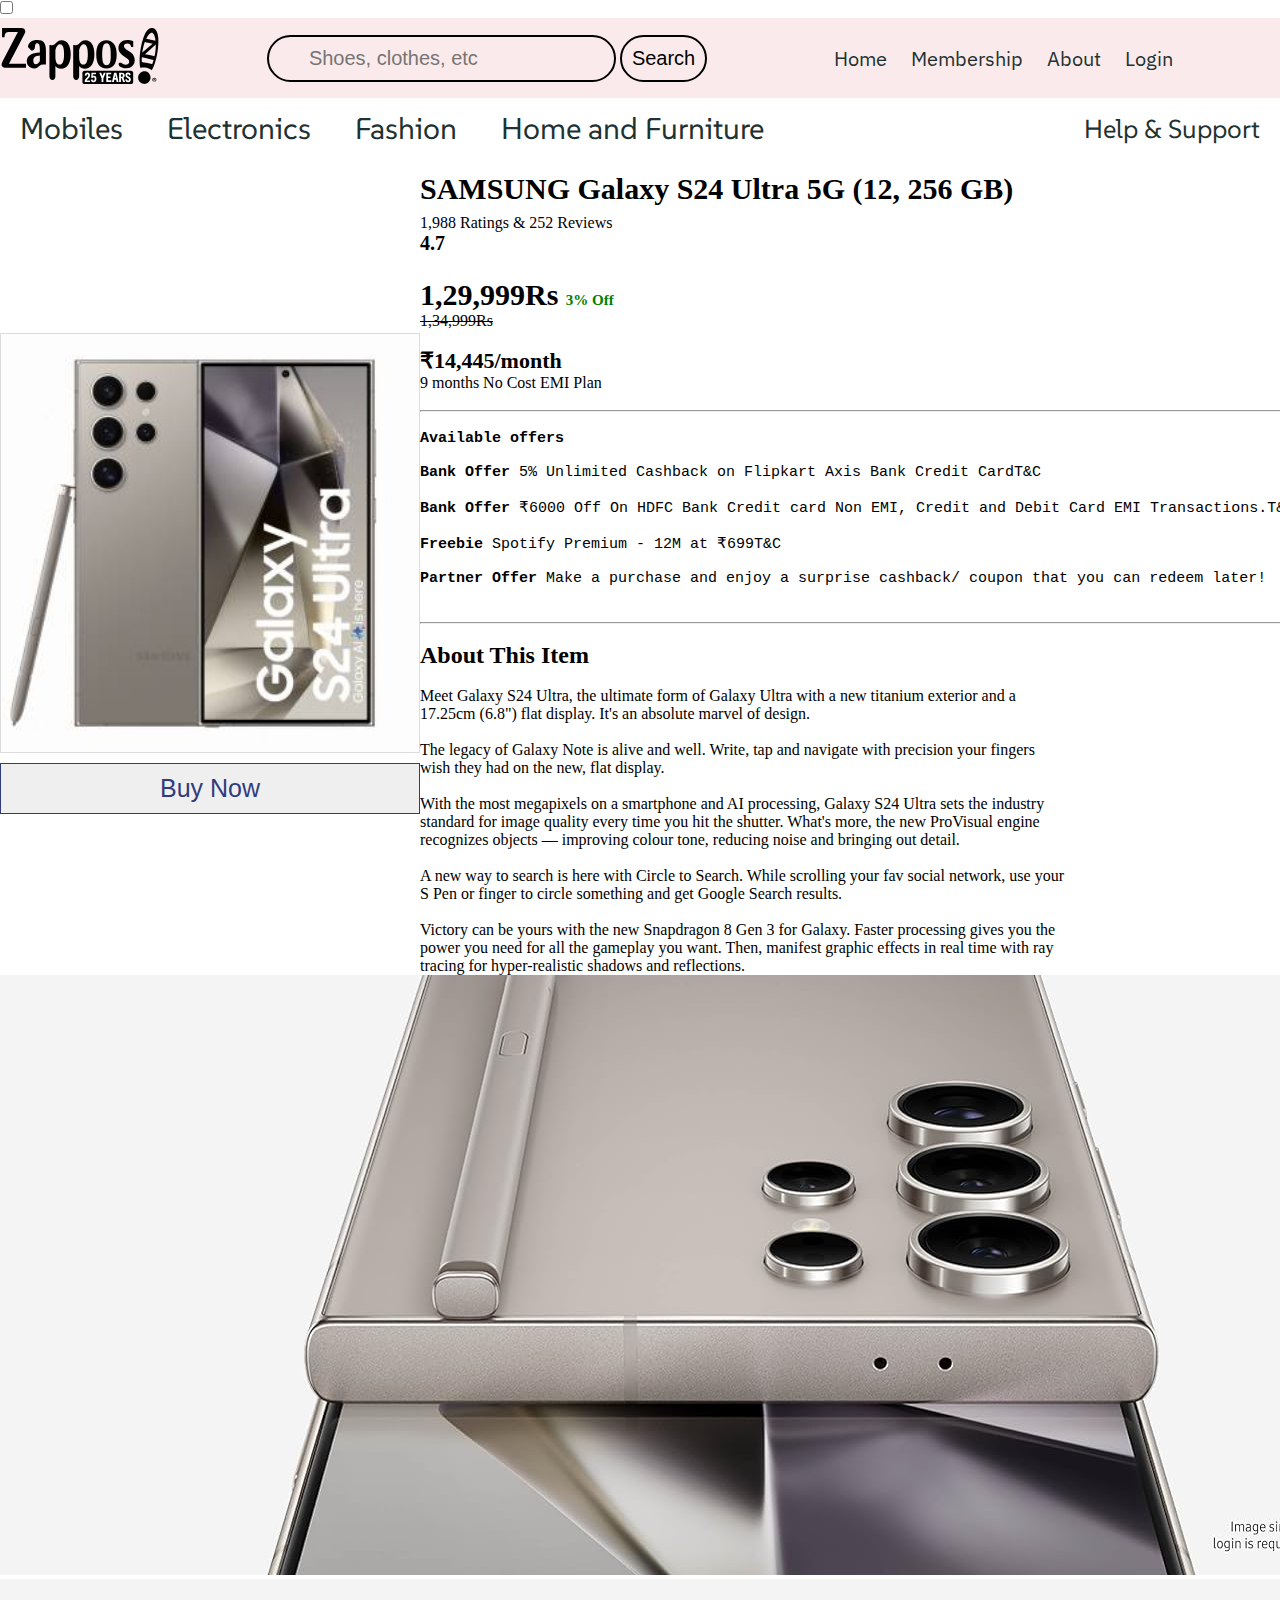
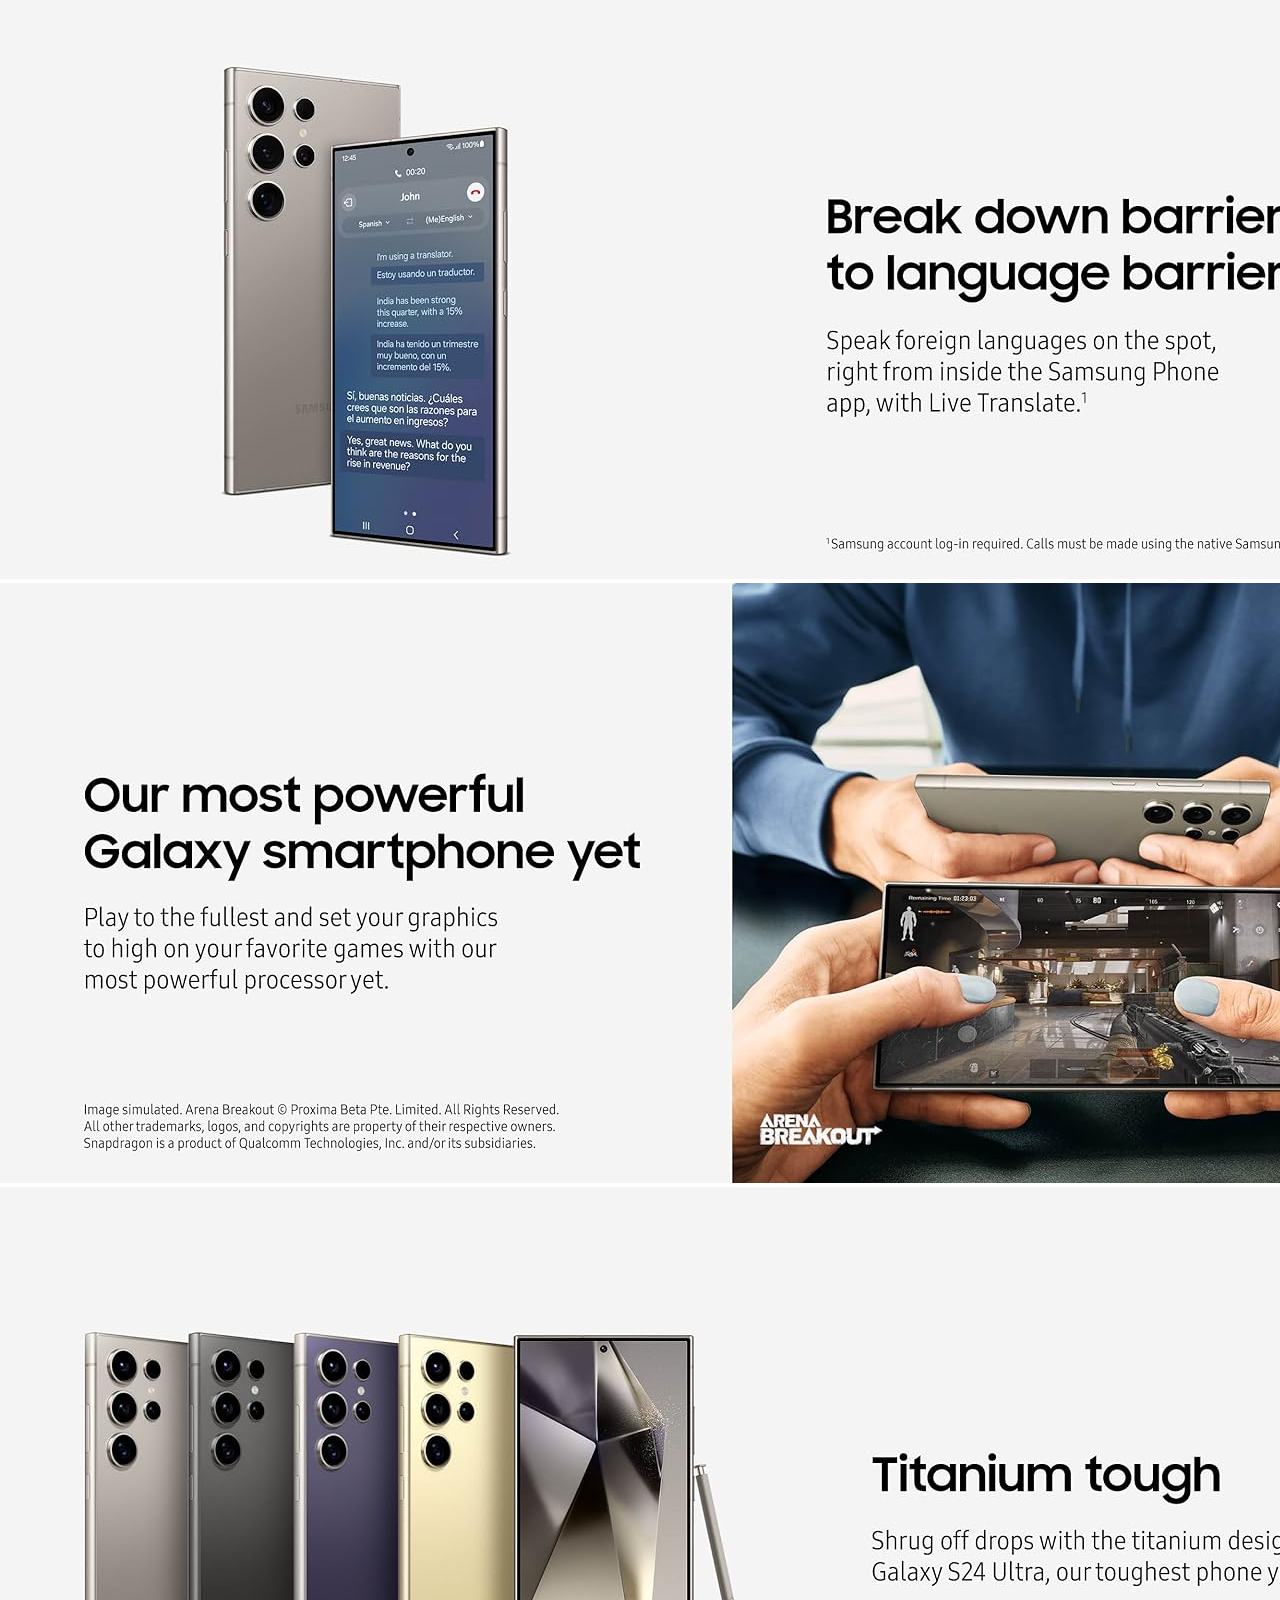
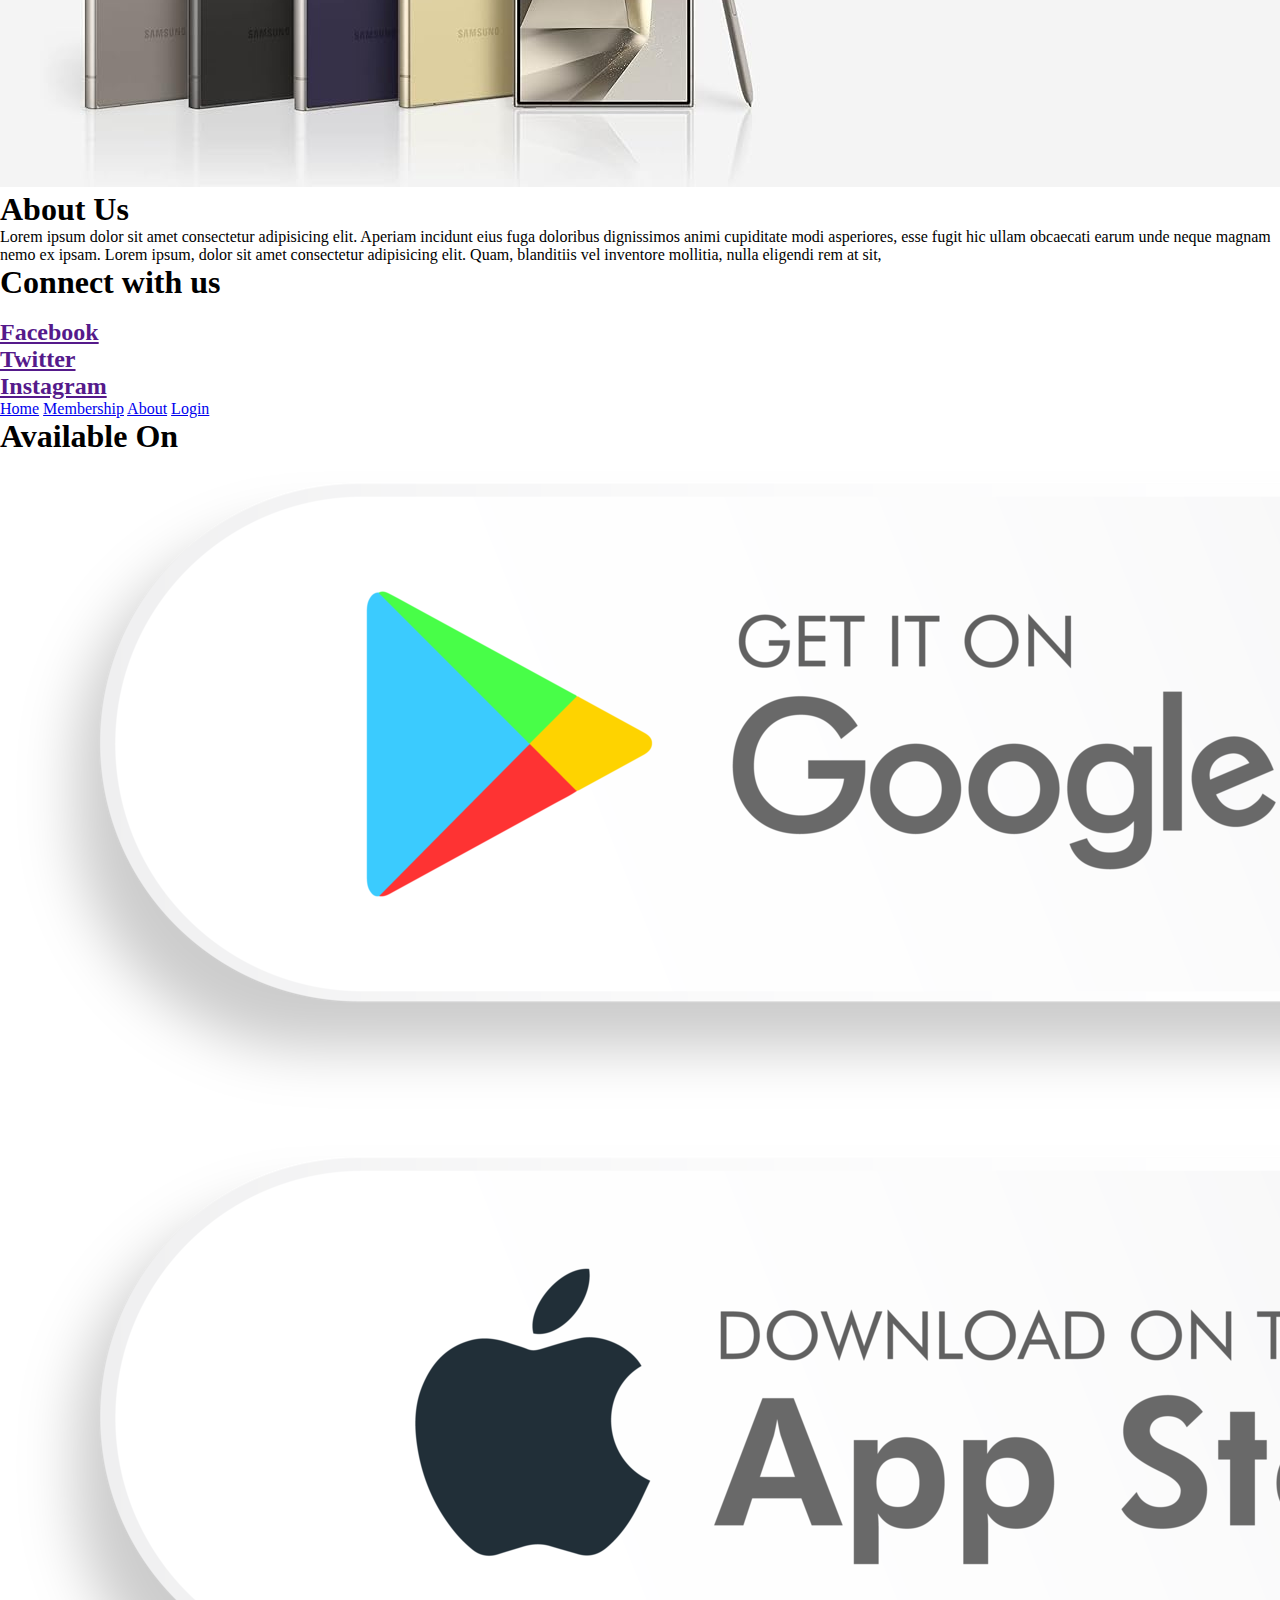
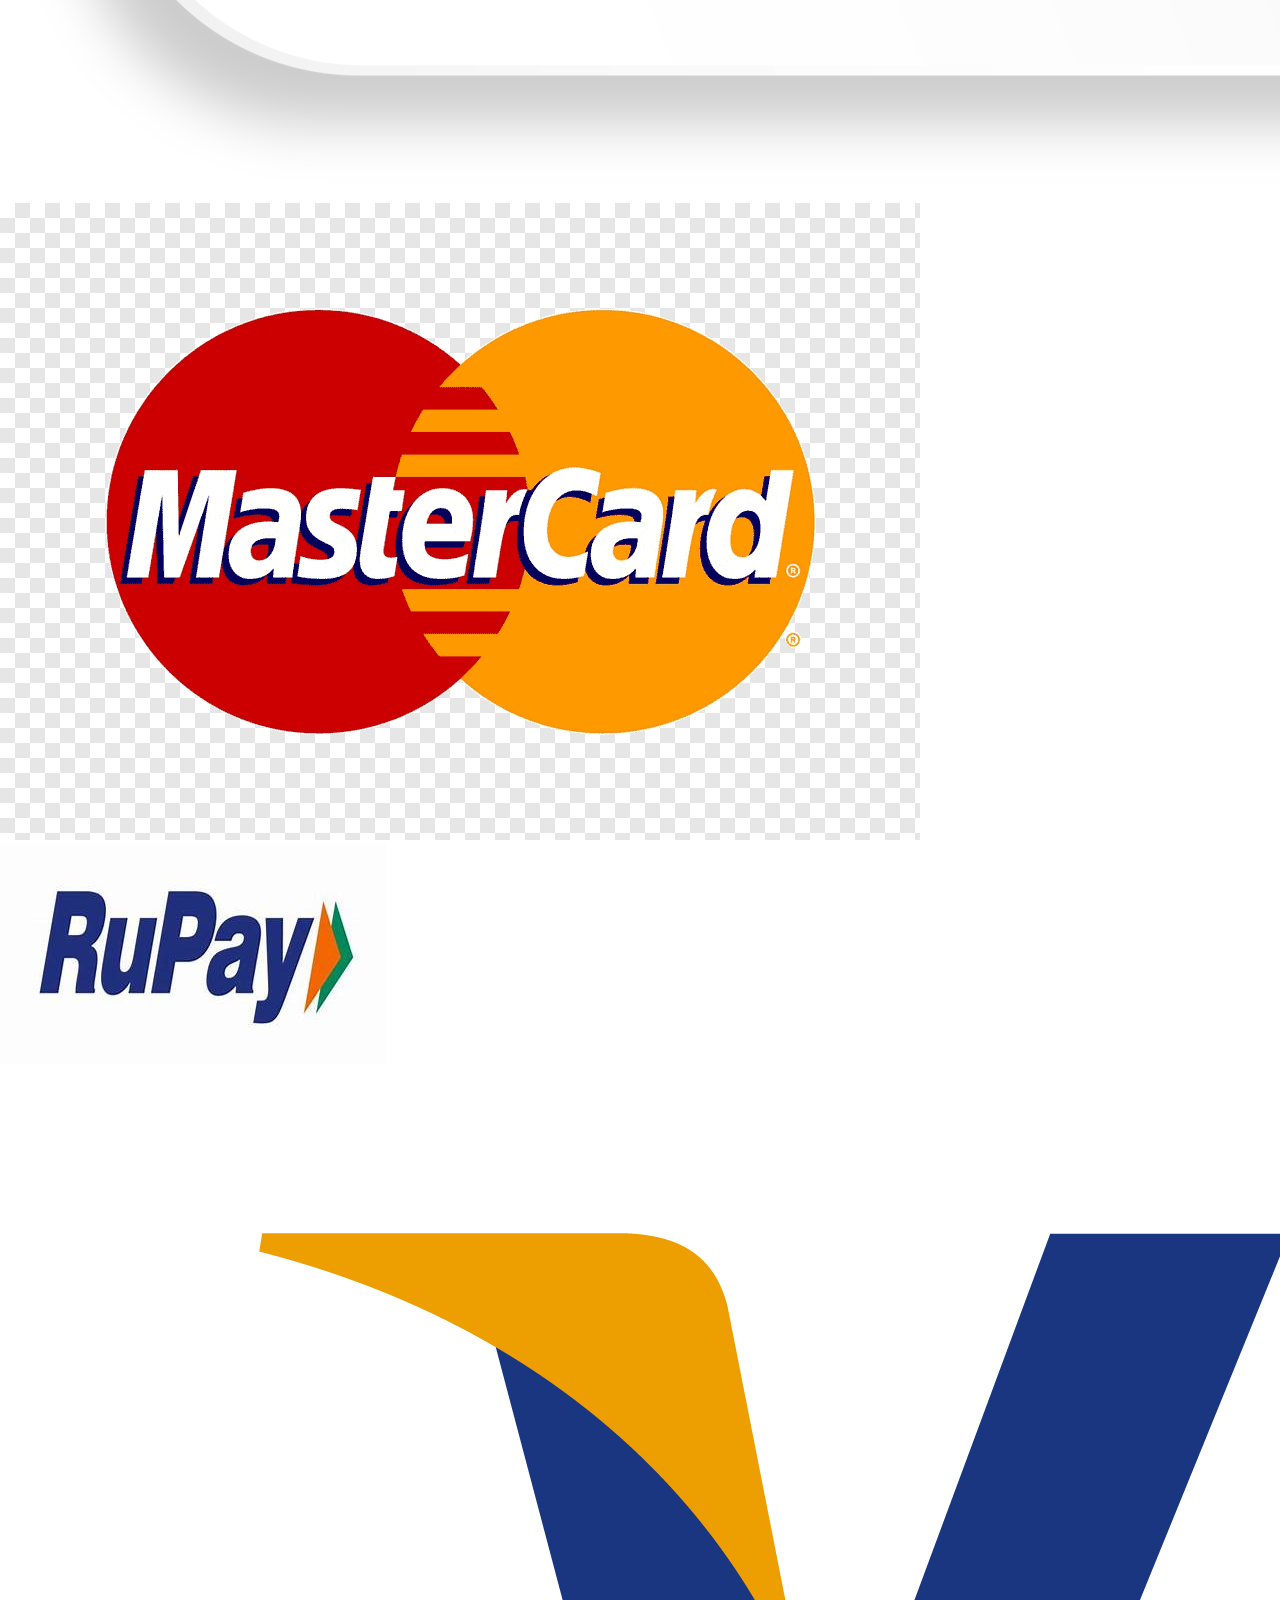
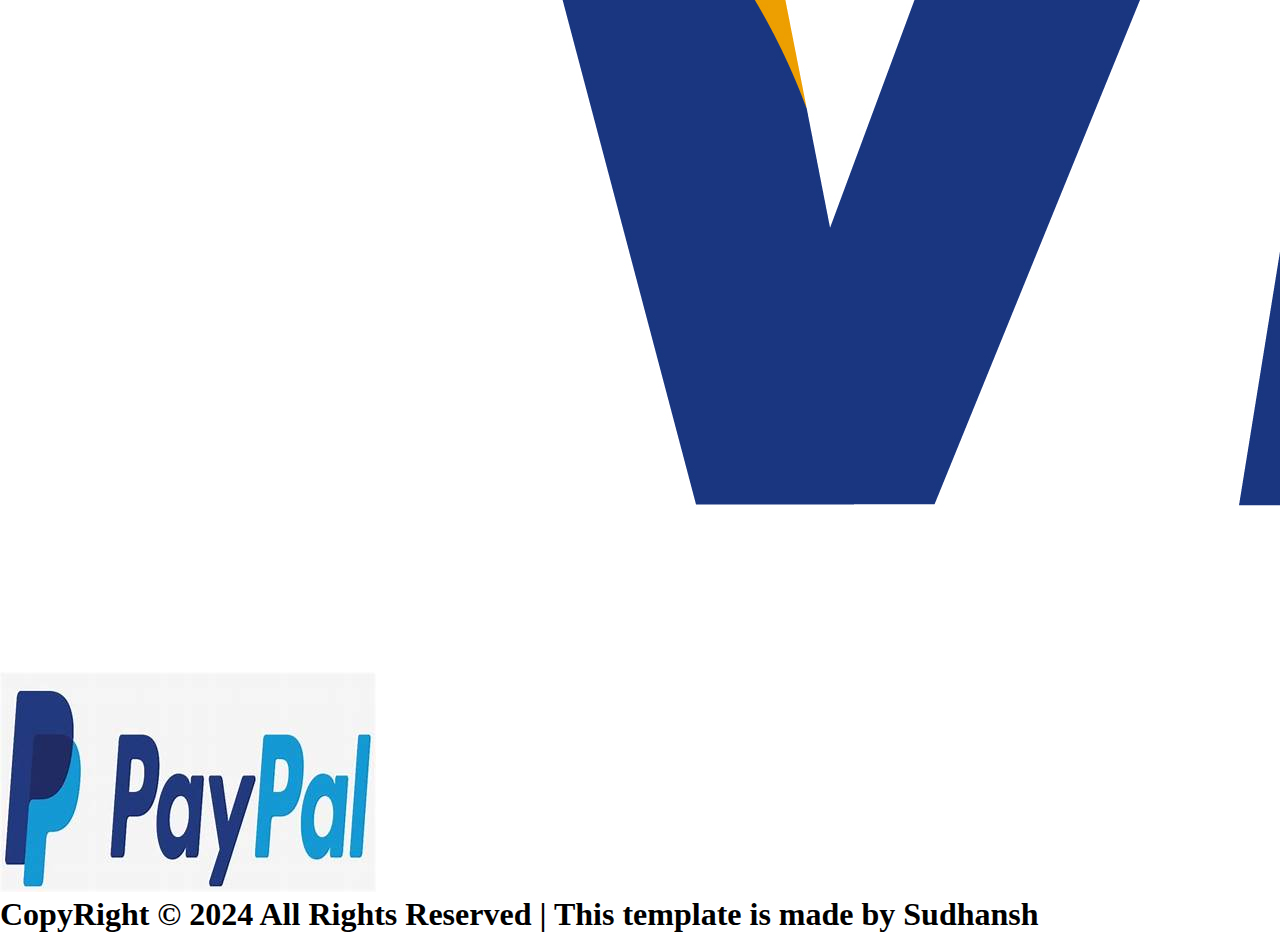
<file: cart.html>
<!DOCTYPE html>
<html lang="en">
  <head>
    <meta charset="UTF-8" />
    <meta name="viewport" content="width=device-width, initial-scale=1.0" />
    <link rel="stylesheet" href="cart.css" />
    <title>Add to Cart</title>
    <link rel="preconnect" href="https://fonts.googleapis.com" />
    <link rel="preconnect" href="https://fonts.gstatic.com" crossorigin />
    <link
      href="https://fonts.googleapis.com/css2?family=IBM+Plex+Sans:ital,wght@0,100;0,200;0,300;0,400;0,500;0,600;0,700;1,100;1,200;1,300;1,400;1,500;1,600;1,700&display=swap"
      rel="stylesheet"
    />
    <link rel="preconnect" href="https://fonts.googleapis.com">
<link rel="preconnect" href="https://fonts.gstatic.com" crossorigin>
<link href="https://fonts.googleapis.com/css2?family=SUSE:wght@100..800&display=swap" rel="stylesheet">

<link rel="stylesheet" href="https://cdnjs.cloudflare.com/ajax/libs/font-awesome/6.6.0/css/all.min.css" integrity="sha512-Kc323vGBEqzTmouAECnVceyQqyqdsSiqLQISBL29aUW4U/M7pSPA/gEUZQqv1cwx4OnYxTxve5UMg5GT6L4JJg==" crossorigin="anonymous" referrerpolicy="no-referrer" />

  </head>

  <body>
    <input type="checkbox" id="check">
    <header class="hero" id="home">
      <div class="navbar">
        <nav>
          <img
            src="./Zappos-25-Years-Logo-Site.svg"
            height="70px"
            width="160px"
            alt=""
          />
          <form action="search.php" method="get">
            <!-- <a href=""><i class="fa-solid fa-magnifying-glass" class="search-icon"></i></a> -->
            <input type="text" name="search" placeholder="Shoes, clothes, etc" class="search-bar">
            <input type="submit" value="Search" class="search-btn ">
          </form>

          <ul>
            <a href="./index.html"><i class="fa-solid fa-house" class="user"></i>Home</a>
            <a href="#member"><i class="fa-solid fa-star" class="user"></i></i>Membership</a>
            <a href="#about"><i class="fa-solid fa-book" class="user"></i>About</a>
            <a href="login.html"><i class="fa-solid fa-user" class="user"></i></i>Login</a>
          </ul>
          <label for="check" class="open-menu"><i class="fa-solid fa-bars"></i></label>
        </nav>
      </div>
      <hr>
      <div class="navbar2">
        <nav>
            <ul>
                <a href="#">Mobiles</a>
                <a href="#elect">Electronics</a>
                <a href="#fashion">Fashion</a>
                <a href="#furni">Home and Furniture</a>
            </ul>
            <a href="">Help & Support</a>
        </nav>
      </div>

      <section class="cart2">
        <div class="img-side">
            <img src="./samsung.jpeg" alt="" height="420px" width="420px">
            <button class="buy"><a href="./checkout.html">Buy Now</a></button>
        </div>
        <div class="data">
            <h1 class="title">SAMSUNG Galaxy S24 Ultra 5G (12, 256 GB)</h1>

            <p>1,988 Ratings & 252 Reviews</p>
            <h1 class="rating">4.7<i class="fa-solid fa-star"></i></h1>
            <br>
            <span><h2 class="price">1,29,999Rs <span>3% Off</span></h2><s>1,34,999Rs</s>
                <br><br>
                <h2 class="emi">
                    ₹14,445/month 
                </h2>
                   <p>9 months No Cost EMI Plan</p>
                   <br> 
              
              <hr>  
                <br>
                <pre class="offer">
<strong>Available offers</strong>

<strong>Bank Offer</strong> 5% Unlimited Cashback on Flipkart Axis Bank Credit CardT&C

<strong>Bank Offer</strong> ₹6000 Off On HDFC Bank Credit card Non EMI, Credit and Debit Card EMI Transactions.T&C

<strong>Freebie</strong> Spotify Premium - 12M at ₹699T&C

<strong>Partner Offer</strong> Make a purchase and enjoy a surprise cashback/ coupon that you can redeem later!
                </pre>
                <br>
                <hr><br>
                <h2>About This Item</h2>
                <br>
                <p>
                  <i class="fa-solid fa-arrow-right"></i> 
                   Meet Galaxy S24 Ultra, the ultimate form of Galaxy Ultra with a new titanium exterior and a 
                  <br>   17.25cm (6.8") flat display. It's an absolute marvel of design.</p>
                  <br>
                  <p><i class="fa-solid fa-arrow-right"></i>
                  The legacy of Galaxy Note is alive and well. Write, tap and navigate with precision your 
                  fingers <br> wish they had on the new, flat display.</p>
                  <br>
                  <p><i class="fa-solid fa-arrow-right"></i>
                    With the most megapixels on a smartphone and AI processing, Galaxy S24 Ultra sets the 
                    industry <br>standard for image quality every time you hit the shutter. What's more,
                    the new ProVisual engine <br> recognizes objects — improving colour tone, reducing noise
                    and bringing out detail.</p>
                    <br>
                    <p><i class="fa-solid fa-arrow-right"></i>
                      A new way to search is here with Circle to Search. While scrolling your fav social network, use your
                      <br> S Pen or finger to circle something and get Google Search results.
                    </p>
                    <br>
                    <p><p><i class="fa-solid fa-arrow-right"></i>
                      Victory can be yours with the new Snapdragon 8 Gen 3 for Galaxy. Faster processing gives you the
                      <br> power you need for all the gameplay you want. Then, manifest graphic effects in real time with ray
                      <br> tracing for hyper-realistic shadows and reflections.
                    </p>
        </div>
      </section>
      <section class="photos">
        <div><img src="./690565aa-400c-4d94-bbe3-5ca1160802c2.__CR0,0,3050,1250_PT0_SX1464_V1___.jpg" alt=""></div>
        <div><img src="./5859bdeb-b1b6-4491-97db-f0d91c8d4552.__CR0,0,3050,1250_PT0_SX1464_V1___.jpg" alt=""></div>
        <div><img src="./3223584d-85cf-4786-b84f-ee6a8b4f7c76.__CR0,0,3050,1250_PT0_SX1464_V1___.jpg" alt=""></div>
        <div><img src="./08925aa5-87a0-4b65-a666-77df7dae09ed.__CR0,0,3050,1250_PT0_SX1464_V1___.jpg" alt=""></div>
      </section>
      <footer class="foot">
        <div class="icons">
          <a href=""><i class="fa-brands fa-instagram"></i></a>
            <a href=""><i class="fa-brands fa-x-twitter"></i></a>
            <a href=""><i class="fa-brands fa-facebook"></i></a>
            <a href=""><i class="fa-brands fa-youtube"></i></a>
        </div>

        <div class="foot-container">

          <div class="grid1">
           <h1>About Us</h1>
           <p>Lorem ipsum dolor sit amet consectetur adipisicing elit. Aperiam incidunt eius fuga doloribus dignissimos animi cupiditate modi asperiores, esse fugit hic ullam obcaecati earum unde neque magnam nemo ex ipsam. Lorem ipsum, dolor sit amet consectetur adipisicing elit. Quam, blanditiis vel inventore mollitia, nulla eligendi rem at sit, </p>
          </div>

          <div class="grid2">
            <h1>
              Connect with us
            </h1>
            <br>
            <h2><a href="">Facebook</a></h2>
            <h2><a href="">Twitter</a></h2>
            <h2><a href="">Instagram</a></h2>
          </div>

          <div class="grid3">
            <ul>
            <a href="./index.html"><i class="fa-solid fa-house" class="user"></i>Home</a>
            <a href="#member"><i class="fa-solid fa-star" class="user"></i></i>Membership</a>
            <a href="#about"><i class="fa-solid fa-book" class="user"></i>About</a>
            <a href="./login.html"><i class="fa-solid fa-user" class="user"></i></i>Login</a>
          </ul>
          </div>

          <div class="grid4">
            <h1>Available On</h1>
            <div class="ps"><img src="./google-play-store-download-button-in-white-colors-download-on-the-google-play-store-free-png.png" alt=""></div>
            <div class="apple"><img src="./app-store-download-button-in-white-colors-download-on-the-apple-app-store-free-png.png" alt=""></div>
          </div>
        </div>
        <div class="visa">
          <img src="./png-transparent-mastercard-credit-card-business-debit-card-logo-mastercard-text-service-orange.png" alt="">
          <img src="./th.jpeg" alt="">
          <img src="./visa_logo_7.jpg" alt="">
          <img src="./th (1).jpeg" alt="">
        </div>
        <div class="copyright">
          <h1>CopyRight &copy; 2024 All Rights Reserved | This template is made by Sudhansh</h1>
        </div>
      </footer>
      
      </body>
      </html>
</file>
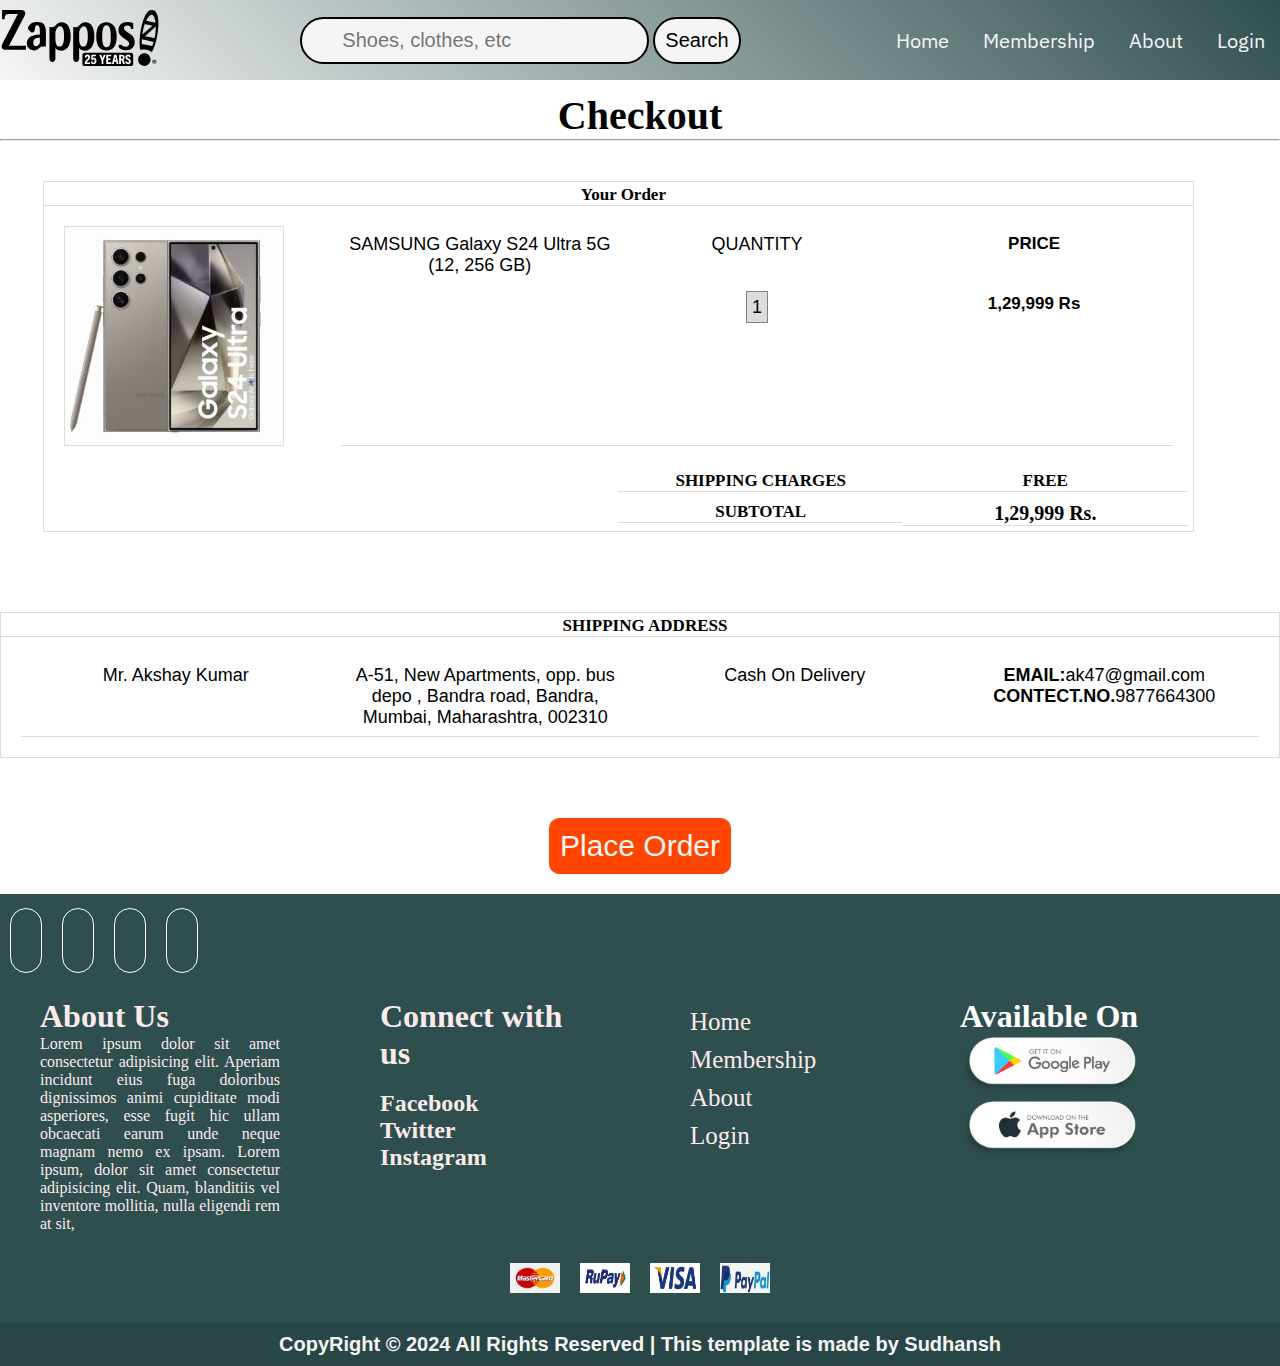
<file: checkout.html>
<!DOCTYPE html>
<html lang="en">
  <head>
    <meta charset="UTF-8" />
    <meta name="viewport" content="width=device-width, initial-scale=1.0" />
    <link rel="stylesheet" href="checkout.css" />
    <title>Checkout page</title>
    <link rel="preconnect" href="https://fonts.googleapis.com" />
    <link rel="preconnect" href="https://fonts.gstatic.com" crossorigin />
    <link
      href="https://fonts.googleapis.com/css2?family=IBM+Plex+Sans:ital,wght@0,100;0,200;0,300;0,400;0,500;0,600;0,700;1,100;1,200;1,300;1,400;1,500;1,600;1,700&display=swap"
      rel="stylesheet"
    />
    <link rel="preconnect" href="https://fonts.googleapis.com">
<link rel="preconnect" href="https://fonts.gstatic.com" crossorigin>
<link href="https://fonts.googleapis.com/css2?family=SUSE:wght@100..800&display=swap" rel="stylesheet">

<link rel="stylesheet" href="https://cdnjs.cloudflare.com/ajax/libs/font-awesome/6.6.0/css/all.min.css" integrity="sha512-Kc323vGBEqzTmouAECnVceyQqyqdsSiqLQISBL29aUW4U/M7pSPA/gEUZQqv1cwx4OnYxTxve5UMg5GT6L4JJg==" crossorigin="anonymous" referrerpolicy="no-referrer" />

  </head>

  <body>
    <input type="checkbox" id="check">
    <header class="hero" id="home">
      <div class="navbar">
        <nav>
          <img
            src="./Zappos-25-Years-Logo-Site.svg"
            height="70px"
            width="160px"
            alt=""
          />
          <form action="search.php" method="get">
            <!-- <a href=""><i class="fa-solid fa-magnifying-glass" class="search-icon"></i></a> -->
            <input type="text" name="search" placeholder="Shoes, clothes, etc" class="search-bar">
            <input type="submit" value="Search" class="search-btn ">
          </form>

          <ul>
            <a href="./index.html"><i class="fa-solid fa-house" class="user"></i>Home</a>
            <a href="#member"><i class="fa-solid fa-star" class="user"></i></i>Membership</a>
            <a href="#about"><i class="fa-solid fa-book" class="user"></i>About</a>
            <a href="./login.html"><i class="fa-solid fa-user" class="user"></i></i>Login</a>
          </ul>
          <label for="check" class="open-menu"><i class="fa-solid fa-bars"></i></label>
        </nav>
      </div>
      <hr>
      <div class="navbar2">
        <h1>Checkout</h1>
      </div>
      <hr>

      <!-- Section for Product total -->
      <section class="cart2">
        <div class="img-side">
            <h1><i class="fa-solid fa-bag-shopping"></i> Your Order </h1>
            <div class="img-side2">
            <img src="./samsung.jpeg" alt="" height="220px" width="220px">
            <h1 class="title">SAMSUNG Galaxy S24 Ultra 5G <br> (12, 256 GB)</h1>
            <h1>QUANTITY  <br><br><br>
                <span class="one">1</span>
            </h1>
            <h1 class="rupee">PRICE <br><br><br>
                1,29,999 Rs</h1>
            </div>
            <div class="delivery">
                <div></div>
                <div></div>
                <div>
                    <h1>SHIPPING CHARGES</h1>
                </div>
                <div class="rupee">FREE</div>
            </div>
            <div class="price">
                <div></div>
                <div></div>
                <div>
                    <h1>SUBTOTAL</h1>
                </div>
                <div class="rupee">1,29,999 Rs.</div>
            </div>
        
        </div>
        <div class="data">
      </section>

      <!-- section for Name And Address -->
      <section class="cart2">
        <div class="img-side">
            <h1><i class="fa-solid fa-truck-fast"></i>SHIPPING ADDRESS </h1>
            <div class="img-side2">
            <h1 class="name">Mr. Akshay Kumar</h1>
            <h1 class="address">A-51, New Apartments, opp. bus depo
                , Bandra road, Bandra, Mumbai, Maharashtra, 002310
            </h1>
            <h1>Cash On Delivery</h1>
            <h1><strong>EMAIL:</strong>ak47@gmail.com
            <br><strong>CONTECT.NO.</strong>9877664300</h1>
            </div>
            </div>

            </section>

            <!-- Section for button -->
      <section class="button1">
                <button class="btn2"><a href="./orderplaced.html">Place Order</a></button>
            </section>

      <footer class="foot">
        <div class="icons">
          <a href=""><i class="fa-brands fa-instagram"></i></a>
            <a href=""><i class="fa-brands fa-x-twitter"></i></a>
            <a href=""><i class="fa-brands fa-facebook"></i></a>
            <a href=""><i class="fa-brands fa-youtube"></i></a>
        </div>

        <div class="foot-container">

          <div class="grid1">
           <h1>About Us</h1>
           <p>Lorem ipsum dolor sit amet consectetur adipisicing elit. Aperiam incidunt eius fuga doloribus dignissimos animi cupiditate modi asperiores, esse fugit hic ullam obcaecati earum unde neque magnam nemo ex ipsam. Lorem ipsum, dolor sit amet consectetur adipisicing elit. Quam, blanditiis vel inventore mollitia, nulla eligendi rem at sit, </p>
          </div>

          <div class="grid2">
            <h1>
              Connect with us
            </h1>
            <br>
            <h2><a href="">Facebook</a></h2>
            <h2><a href="">Twitter</a></h2>
            <h2><a href="">Instagram</a></h2>
          </div>

          <div class="grid3">
            <ul>
            <a href="./index.html"><i class="fa-solid fa-house" class="user"></i>Home</a>
            <a href="#member"><i class="fa-solid fa-star" class="user"></i></i>Membership</a>
            <a href="#about"><i class="fa-solid fa-book" class="user"></i>About</a>
            <a href="./login.html"><i class="fa-solid fa-user" class="user"></i></i>Login</a>
          </ul>
          </div>

          <div class="grid4">
            <h1>Available On</h1>
            <div class="ps"><img src="./google-play-store-download-button-in-white-colors-download-on-the-google-play-store-free-png.png" alt=""></div>
            <div class="apple"><img src="./app-store-download-button-in-white-colors-download-on-the-apple-app-store-free-png.png" alt=""></div>
          </div>
        </div>
        <div class="visa">
          <img src="./png-transparent-mastercard-credit-card-business-debit-card-logo-mastercard-text-service-orange.png" alt="">
          <img src="./th.jpeg" alt="">
          <img src="./visa_logo_7.jpg" alt="">
          <img src="./th (1).jpeg" alt="">
        </div>
        <div class="copyright">
          <h1>CopyRight &copy; 2024 All Rights Reserved | This template is made by Sudhansh</h1>
        </div>
      </footer>
      
      </body>
      </html>
</file>
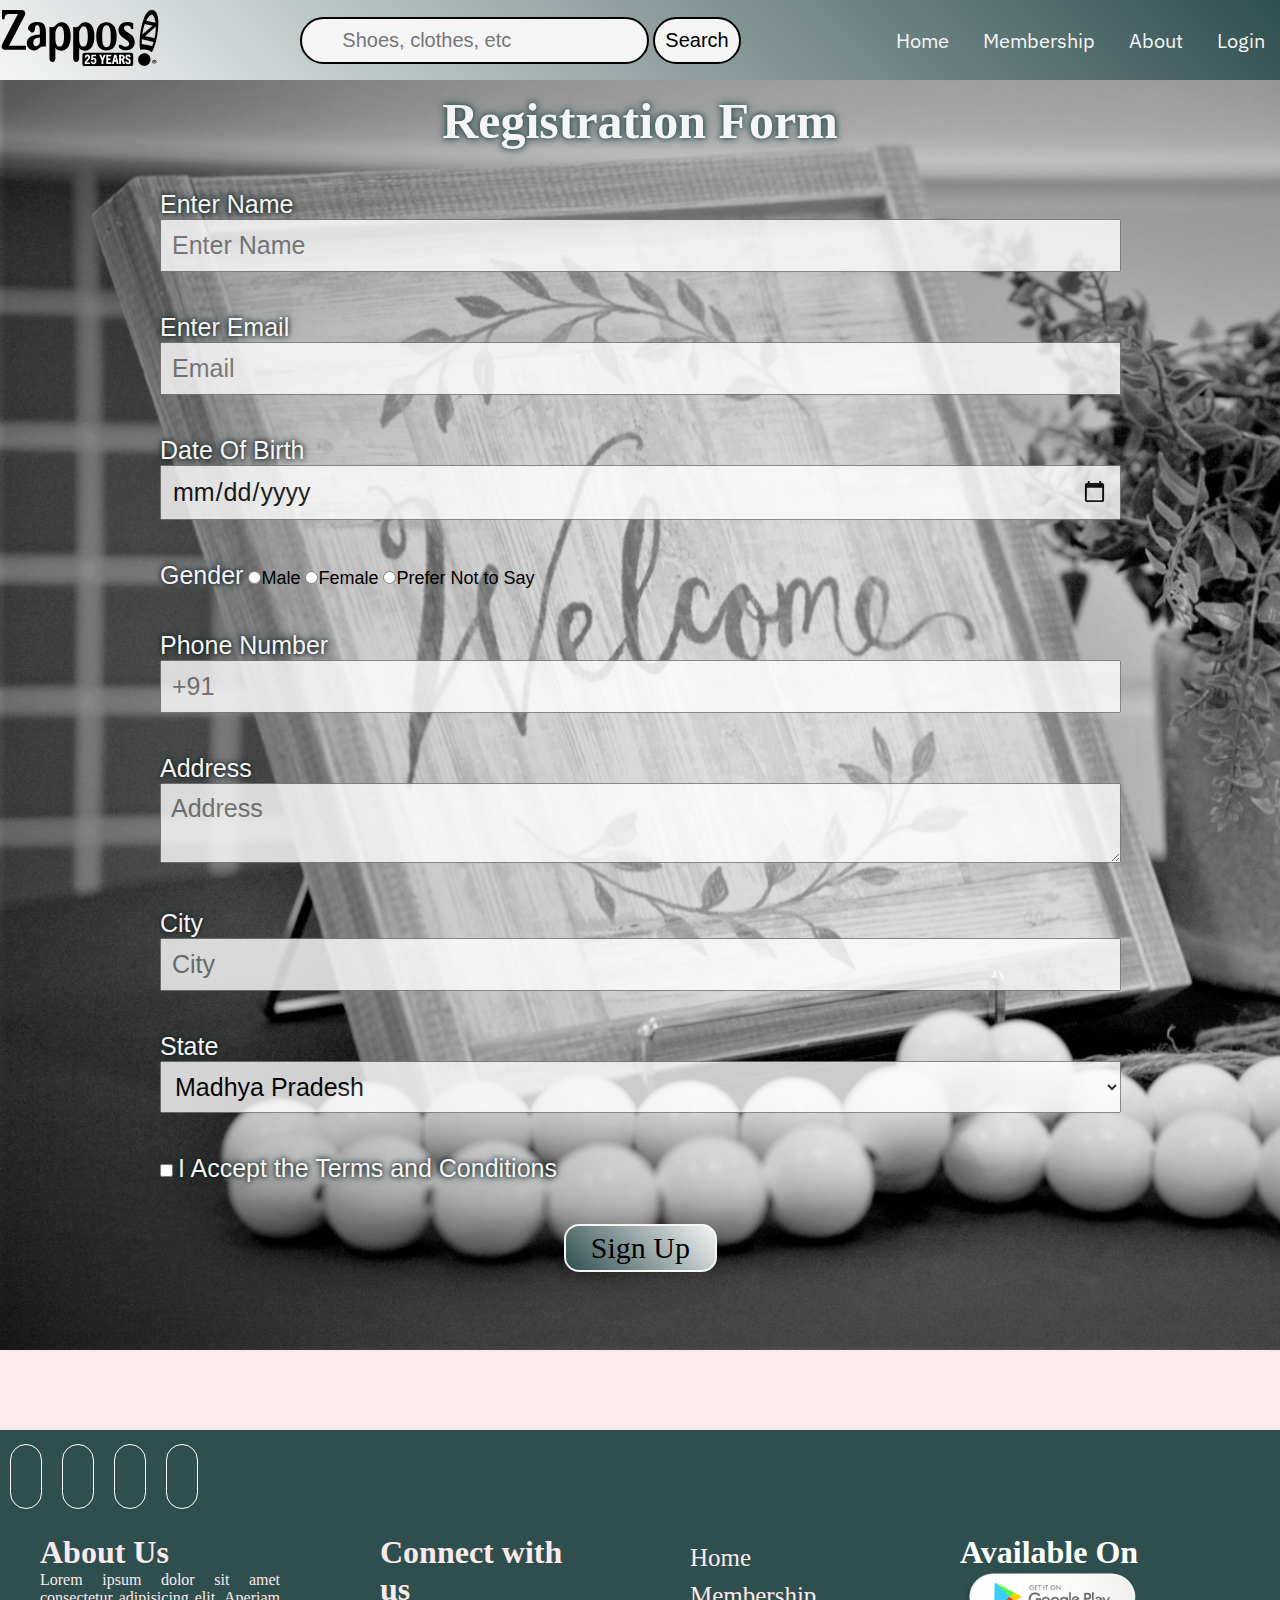
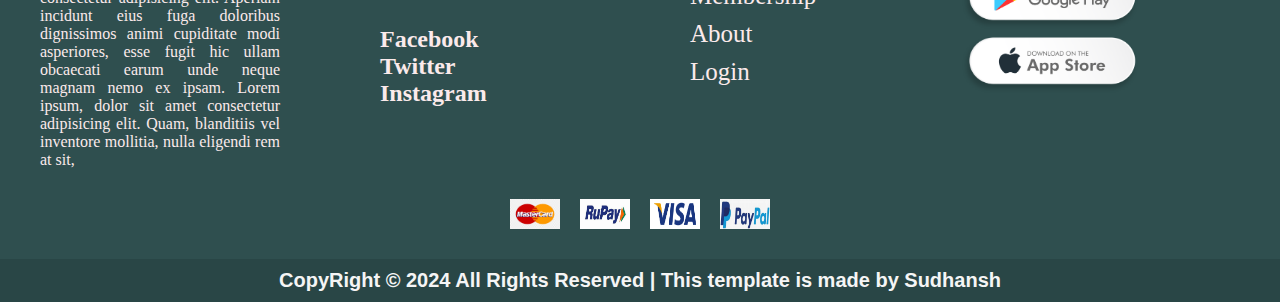
<file: login.html>
<!DOCTYPE html>
<html lang="en">
  <head>
    <meta charset="UTF-8" />
    <meta name="viewport" content="width=device-width, initial-scale=1.0" />
    <link rel="stylesheet" href="login.css" />
    <title>Login Page</title>
    <link rel="preconnect" href="https://fonts.googleapis.com" />
    <link rel="preconnect" href="https://fonts.gstatic.com" crossorigin />
    <link
      href="https://fonts.googleapis.com/css2?family=IBM+Plex+Sans:ital,wght@0,100;0,200;0,300;0,400;0,500;0,600;0,700;1,100;1,200;1,300;1,400;1,500;1,600;1,700&display=swap"
      rel="stylesheet"
    />
    <link rel="preconnect" href="https://fonts.googleapis.com">
<link rel="preconnect" href="https://fonts.gstatic.com" crossorigin>
<link href="https://fonts.googleapis.com/css2?family=SUSE:wght@100..800&display=swap" rel="stylesheet">

<link rel="stylesheet" href="https://cdnjs.cloudflare.com/ajax/libs/font-awesome/6.6.0/css/all.min.css" integrity="sha512-Kc323vGBEqzTmouAECnVceyQqyqdsSiqLQISBL29aUW4U/M7pSPA/gEUZQqv1cwx4OnYxTxve5UMg5GT6L4JJg==" crossorigin="anonymous" referrerpolicy="no-referrer" />

  </head>

  <body>
    <input type="checkbox" id="check">
    <header class="hero" id="home">
      <div class="navbar">
        <nav>
          <img
            src="./Zappos-25-Years-Logo-Site.svg"
            height="70px"
            width="160px"
            alt=""
          />
          <form action="search.php" method="get">
            <!-- <a href=""><i class="fa-solid fa-magnifying-glass" class="search-icon"></i></a> -->
            <input type="text" name="search" placeholder="Shoes, clothes, etc" class="search-bar">
            <input type="submit" value="Search" class="search-btn ">
          </form>
          <ul>
            <a href="./index.html"><i class="fa-solid fa-house" class="user"></i>Home</a>
            <a href="#member"><i class="fa-solid fa-star" class="user"></i></i>Membership</a>
            <a href="#about"><i class="fa-solid fa-book" class="user"></i>About</a>
            <a href="./login.html"><i class="fa-solid fa-user" class="user"></i></i>Login</a>
          </ul>
          <label for="check" class="open-menu"><i class="fa-solid fa-bars"></i></label>
        </nav>
      </div>
      <hr>

      <div class="login-page">
        <h1><i class="fa-solid fa-right-to-bracket"></i> Registration Form</h1>
        
        <div class="formm">
          <form action="demo.php" method="post" class="formm">
          <div>
            <label for="name" class="up">Enter Name</label>
            <input type="text" id="name" placeholder="Enter Name" class="in" required>
          </div>
          <br>
          <div>
            <label for="email" class="up">Enter Email</label>
            <input type="email" id="email" placeholder="Email" class="in">
          </div>
          <br>
          <div>
            <label for="dob" class="up">Date Of Birth</label>
            <input type="date" id="dob" class="in">
          </div>
          <br>
          <div>
            <label for="gender" class="up">Gender</label>
            <input type="radio" name="gender" value="Male" class="g">Male
            <input type="radio" name="gender" value="Female" class="g">Female
            <input type="radio" name="gender" value="Prefer Not to Say" class="g">Prefer Not to Say
          </div>
          <br>
          <div>
            <label for="number" class="up">Phone Number</label>
            <input type="number" id="number" placeholder="+91" class="in" required>
          </div>
          <br>
          <div>
            <label for="address" class="up">Address</label>
            <textarea id="address" placeholder="Address" class="in"></textarea required>
          </div>
          <br>
          <div>
            <label for="city" class="up">City</label>
            <input type="text" id="city" placeholder="City" class="in" required>
          </div>
          <br>
          <div>
            <label for="state" class="up">State</label>
            <select id="state" class="in">
              <option value="Madhya Pradesh">Madhya Pradesh</option>
              <option value="Uttar Pradesh">Uttar Pradesh</option>
              <option value="Maharashtra">Maharashtra</option>
              <option value="Rajasthan">Rajasthan</option>
              <option value="Delhi">Delhi</option>
              <option value="Gujarat">Gujarat</option>
              <option value="Haryana">Haryana</option>
              <option value="Punjab">Punjab</option>
            </select>
          </div>
          <br>
          <div>
            <input type="checkbox" id="terms" required>
            <label for="terms" class="up">I Accept the Terms and Conditions</label>
          </div>
          <br>
          <div class="btnn">
            <button class="btn3"><a href="./products.html">Sign Up</a></button>
          </div>
        </form>
        </div>
        </div>
    </header>



     <!-- Footer section -->
    <footer class="foot">
        <div class="icons">
          <a href=""><i class="fa-brands fa-instagram"></i></a>
            <a href=""><i class="fa-brands fa-x-twitter"></i></a>
            <a href=""><i class="fa-brands fa-facebook"></i></a>
            <a href=""><i class="fa-brands fa-youtube"></i></a>
        </div>

        <div class="foot-container">

          <div class="grid1">
           <h1>About Us</h1>
           <p>Lorem ipsum dolor sit amet consectetur adipisicing elit. Aperiam incidunt eius fuga doloribus dignissimos animi cupiditate modi asperiores, esse fugit hic ullam obcaecati earum unde neque magnam nemo ex ipsam. Lorem ipsum, dolor sit amet consectetur adipisicing elit. Quam, blanditiis vel inventore mollitia, nulla eligendi rem at sit, </p>
          </div>

          <div class="grid2">
            <h1>
              Connect with us
            </h1>
            <br>
            <h2><a href="">Facebook</a></h2>
            <h2><a href="">Twitter</a></h2>
            <h2><a href="">Instagram</a></h2>
          </div>

          <div class="grid3">
            <ul>
            <a href="./index.html"><i class="fa-solid fa-house" class="user"></i>Home</a>
            <a href="#member"><i class="fa-solid fa-star" class="user"></i></i>Membership</a>
            <a href="#about"><i class="fa-solid fa-book" class="user"></i>About</a>
            <a href="./login.html"><i class="fa-solid fa-user" class="user"></i></i>Login</a>
          </ul>
          </div>

          <div class="grid4">
            <h1>Available On</h1>
            <div class="ps"><img src="./google-play-store-download-button-in-white-colors-download-on-the-google-play-store-free-png.png" alt=""></div>
            <div class="apple"><img src="./app-store-download-button-in-white-colors-download-on-the-apple-app-store-free-png.png" alt=""></div>
          </div>
        </div>
        <div class="visa">
          <img src="./png-transparent-mastercard-credit-card-business-debit-card-logo-mastercard-text-service-orange.png" alt="">
          <img src="./th.jpeg" alt="">
          <img src="./visa_logo_7.jpg" alt="">
          <img src="./th (1).jpeg" alt="">
        </div>
        <div class="copyright">
          <h1>CopyRight &copy; 2024 All Rights Reserved | This template is made by Sudhansh</h1>
        </div>
      </footer>
    </body>
</html>
</file>
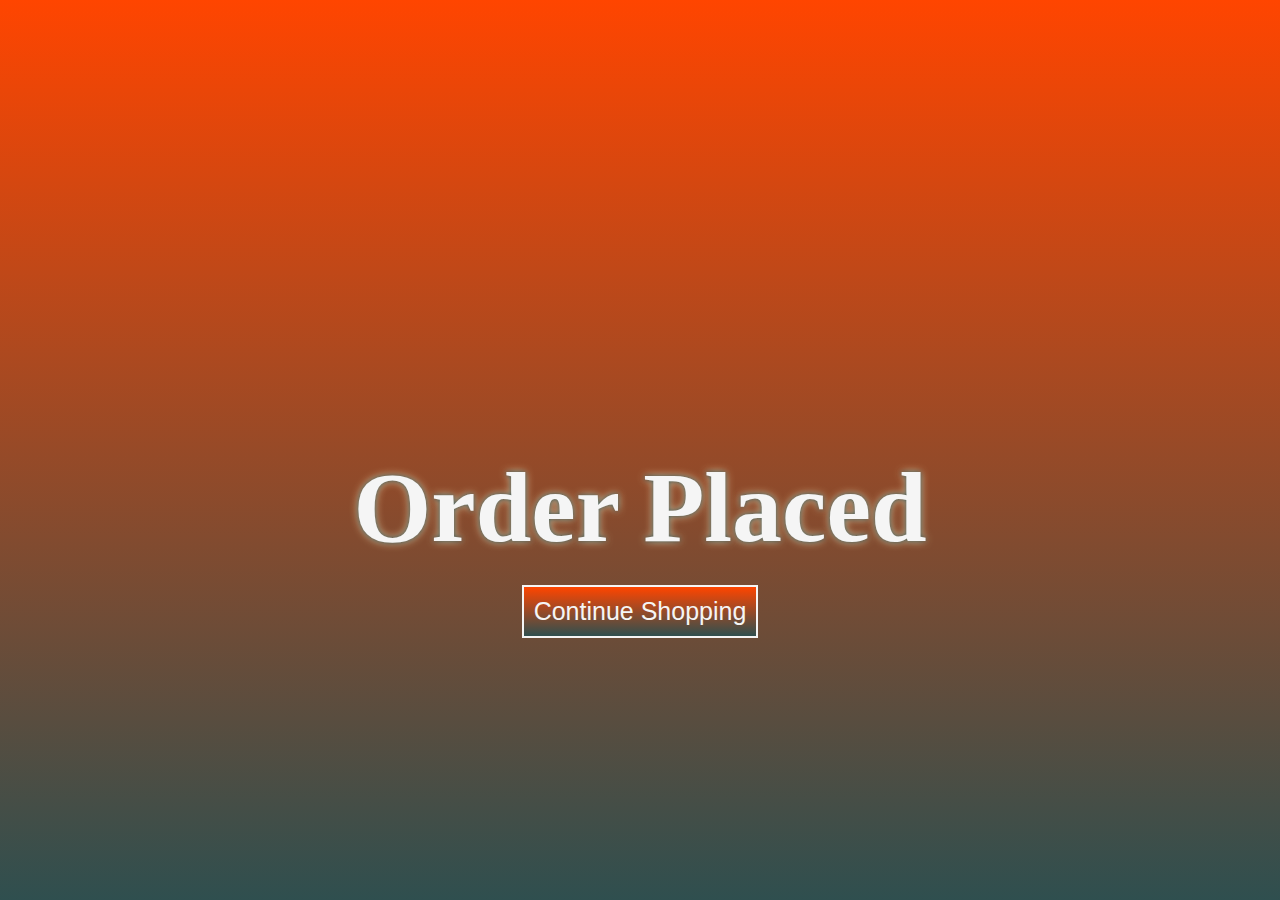
<file: orderplaced.html>
<!DOCTYPE html>
<html lang="en">
<head>
    <meta charset="UTF-8">
    <meta name="viewport" content="width=device-width, initial-scale=1.0">
    <link rel="stylesheet" href="./order.css">
    <link rel="stylesheet" href="https://cdnjs.cloudflare.com/ajax/libs/font-awesome/6.6.0/css/all.min.css" integrity="sha512-Kc323vGBEqzTmouAECnVceyQqyqdsSiqLQISBL29aUW4U/M7pSPA/gEUZQqv1cwx4OnYxTxve5UMg5GT6L4JJg==" crossorigin="anonymous" referrerpolicy="no-referrer" />
    <title>Order placed</title>
</head>
<body>
    <div class="context">
        <h1>Order Placed</h1>
        <button class="btn"><a href="./index.html">Continue Shopping</a></button>
    </div>
    <div class="area">
        <ul class="circles">
            <li><i class="fa-solid fa-bag-shopping"></i></li>
            <li><i class="fa-solid fa-cart-shopping"></i></li>
            <li><i class="fa-solid fa-store"></i></li>
            <li><i class="fa-solid fa-cart-shopping"></i></li>
            <li><i class="fa-solid fa-gift"></i></li>
            <li><i class="fa-solid fa-heart"></i></li>
            <li><i class="fa-solid fa-truck-fast"></i></li>
            <li><i class="fa-solid fa-thumbs-up"></i></li>
        </ul>
    </div>
</body>
</html>
</file>
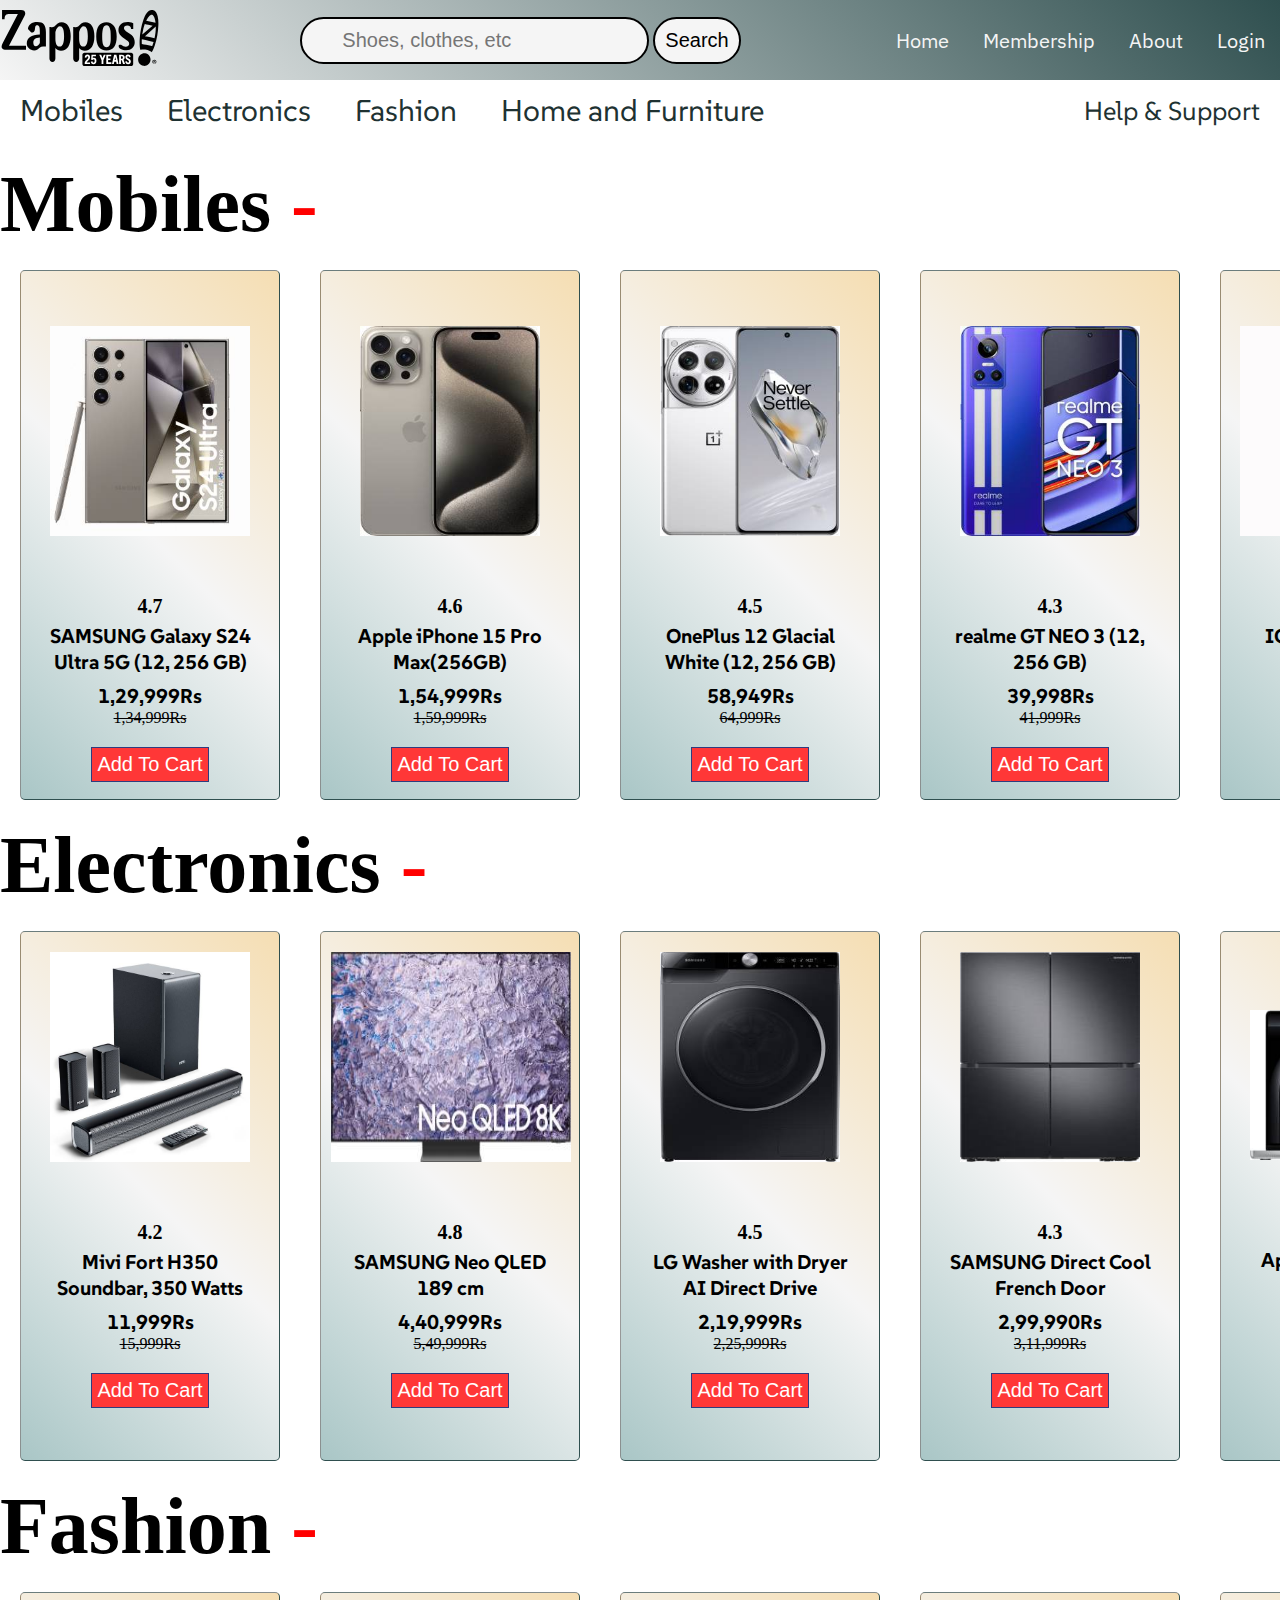
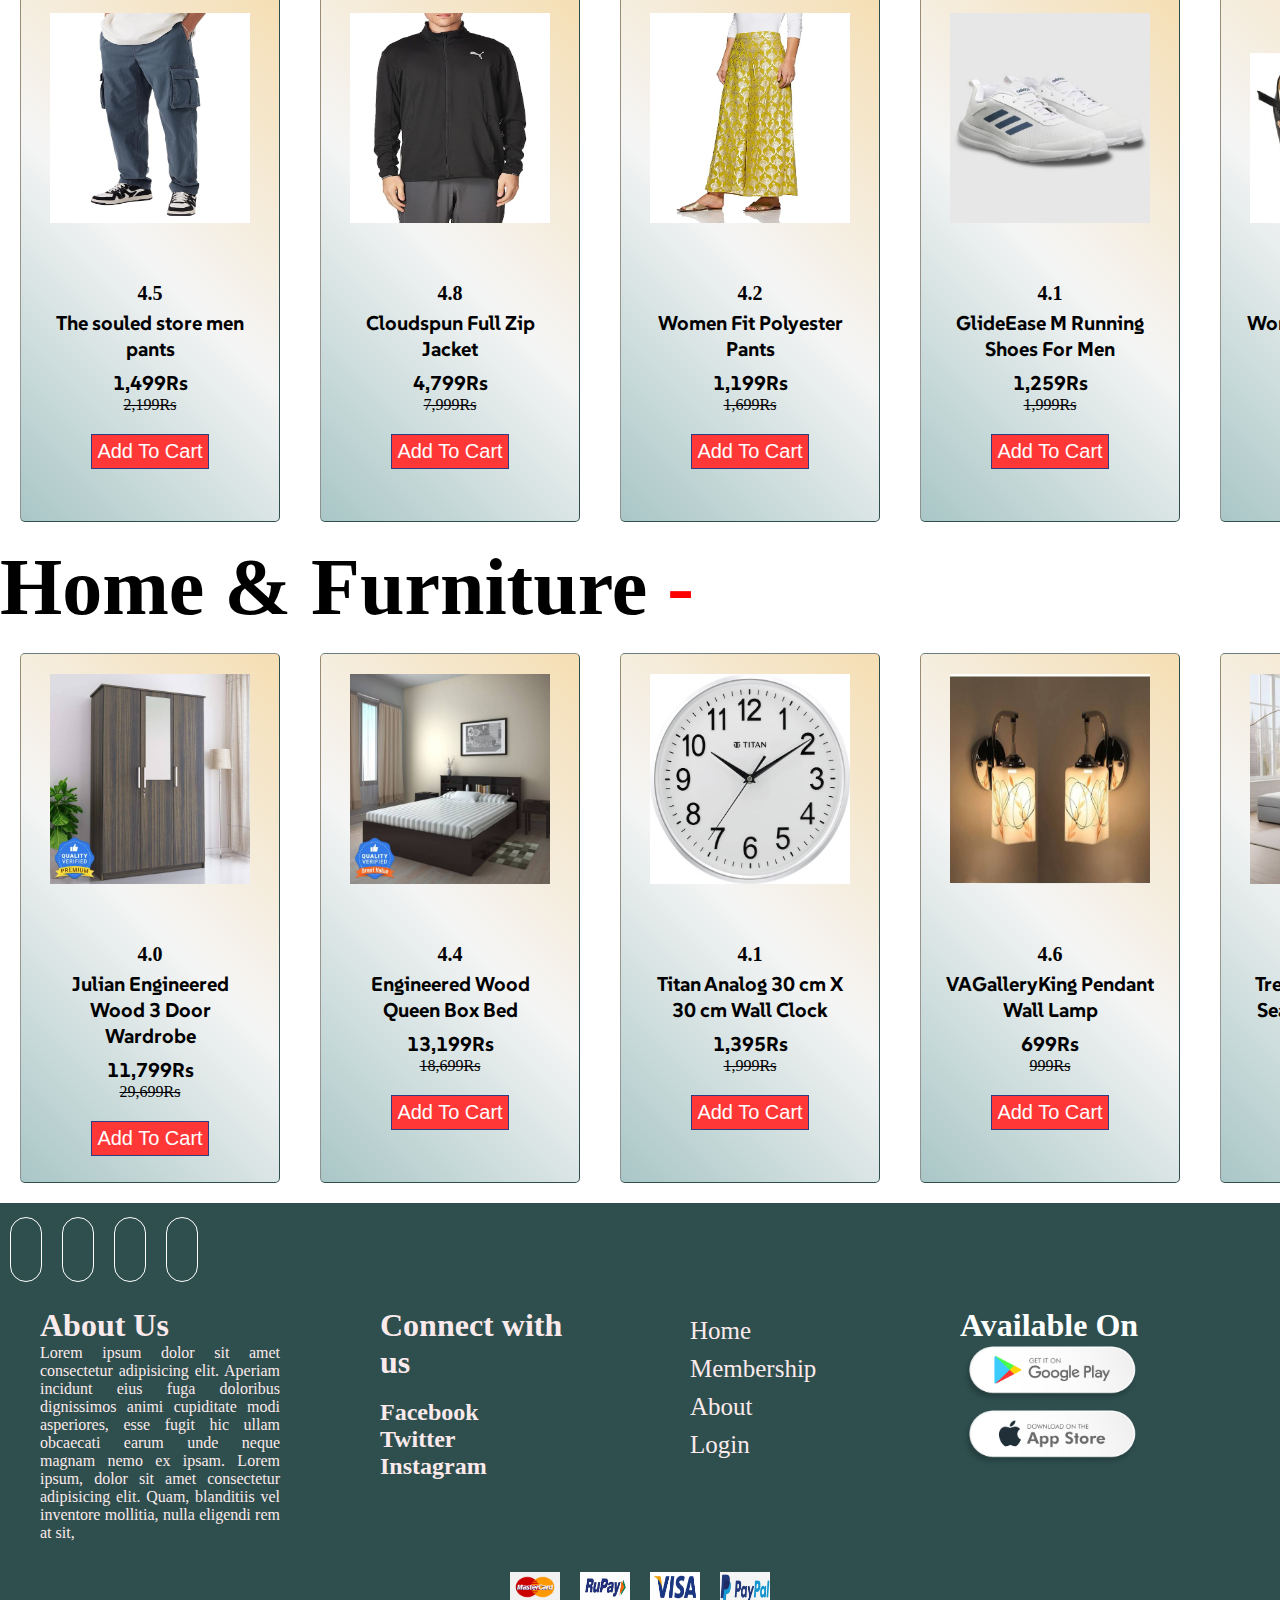
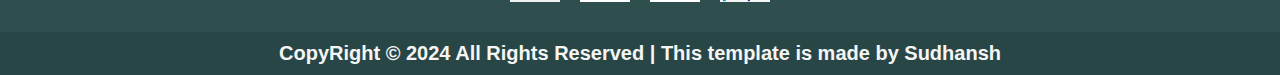
<file: products.html>
<!DOCTYPE html>
<html lang="en">
  <head>
    <meta charset="UTF-8" />
    <meta name="viewport" content="width=device-width, initial-scale=1.0" />
    <link rel="stylesheet" href="productstyle.css" />
    <title>Products</title>
    <link rel="preconnect" href="https://fonts.googleapis.com" />
    <link rel="preconnect" href="https://fonts.gstatic.com" crossorigin />
    <link
      href="https://fonts.googleapis.com/css2?family=IBM+Plex+Sans:ital,wght@0,100;0,200;0,300;0,400;0,500;0,600;0,700;1,100;1,200;1,300;1,400;1,500;1,600;1,700&display=swap"
      rel="stylesheet"
    />
    <link rel="preconnect" href="https://fonts.googleapis.com">
<link rel="preconnect" href="https://fonts.gstatic.com" crossorigin>
<link href="https://fonts.googleapis.com/css2?family=SUSE:wght@100..800&display=swap" rel="stylesheet">

<link rel="stylesheet" href="https://cdnjs.cloudflare.com/ajax/libs/font-awesome/6.6.0/css/all.min.css" integrity="sha512-Kc323vGBEqzTmouAECnVceyQqyqdsSiqLQISBL29aUW4U/M7pSPA/gEUZQqv1cwx4OnYxTxve5UMg5GT6L4JJg==" crossorigin="anonymous" referrerpolicy="no-referrer" />

  </head>

  <body>
    <input type="checkbox" id="check">
    <header class="hero" id="home">
      <div class="navbar">
        <nav>
          <img
            src="./Zappos-25-Years-Logo-Site.svg"
            height="70px"
            width="160px"
            alt=""
          />
          <form action="search.php" method="get">
            <!-- <a href=""><i class="fa-solid fa-magnifying-glass" class="search-icon"></i></a> -->
            <input type="text" name="search" placeholder="Shoes, clothes, etc" class="search-bar">
            <input type="submit" value="Search" class="search-btn ">
          </form>

          <ul>
            <a href="./index.html"><i class="fa-solid fa-house" class="user"></i>Home</a>
            <a href="#member"><i class="fa-solid fa-star" class="user"></i></i>Membership</a>
            <a href="#about"><i class="fa-solid fa-book" class="user"></i>About</a>
            <a href="./login.html"><i class="fa-solid fa-user" class="user"></i></i>Login</a>
          </ul>
          <label for="check" class="open-menu"><i class="fa-solid fa-bars"></i></label>
        </nav>
      </div>
      <hr>
      <div class="navbar2">
        <nav>
            <ul>
                <a href="#">Mobiles</a>
                <a href="#elect">Electronics</a>
                <a href="#fashion">Fashion</a>
                <a href="#furni">Home and Furniture</a>
            </ul>
            <a href="">Help & Support</a>
        </nav>
      </div>

      <section class="products">

        <div class="catgry" id="mobile">
          <h1>Mobiles<span> -</span></h1>
        </div>
        <div class="protop">

          <div class="item mob">
            <img src="./samsung.jpeg" alt="" height="220px" width="200px">
            <br>
            <div class="data">
            <h1 class="rating">4.7<i class="fa-solid fa-star"></i></h1>
            <h1 class="title">SAMSUNG Galaxy S24 Ultra 5G (12, 256 GB)</h1>
            <span><h2 class="price">1,29,999Rs</h2><s>1,34,999Rs</s>
            </div>
            <button class="btn"><a href="./cart.html" target="_blank">Add To Cart</a></button>
            </div>


          <div class="item mob">
            <img src="./iphone.jpeg" alt="" height="220px" width="180px">
            <br>
            <div class="data">
            <h1 class="rating">4.6<i class="fa-solid fa-star"></i></h1>
            <h1 class="title">Apple iPhone 15 Pro Max(256GB)</h1>
            <span><h2 class="price">1,54,999Rs</h2><s>1,59,999Rs</s>
            </div>
            <button class="btn"><a href="">Add To Cart</a></button>
            </div>


          <div class="item mob">
            <img src="./oneplus12.jpeg" alt="" height="220px" width="180px">
            <br>
            <div class="data">
            <h1 class="rating">4.5<i class="fa-solid fa-star"></i></h1>
            <h1 class="title">OnePlus 12 Glacial White (12, 256 GB)</h1>
            <span><h2 class="price">58,949Rs</h2><s>64,999Rs</s>
            </div>
            <button class="btn"><a href="">Add To Cart</a></button>
          </div>


          <div class="item mob">
            <img src="./realme.jpeg" alt="" height="220px" width="180px">
            <br>
            <div class="data">
            <h1 class="rating">4.3<i class="fa-solid fa-star"></i></h1>
            <h1 class="title">realme GT NEO 3 (12, 256 GB)</h1>
            <span><h2 class="price">39,998Rs</h2><s>41,999Rs</s>
            </div>
            <button class="btn"><a href="">Add To Cart</a></button>
          </div>


          <div class="item mob">
            <img src="./iqoo.jpeg" alt="" height="220px" width="220px">
            <br>
            <div class="data">
            <h1 class="rating">4.5<i class="fa-solid fa-star"></i></h1>
            <h1 class="title">IQOO Neo9 Pro (8, 256 GB)</h1>
            <span><h2 class="price">41,999Rs</h2><s>44,999Rs</s>
            </div>
            <!-- giving id to button for electronic section -->
            <button class="btn" id="elect"><a href="">Add To Cart</a></button>
          </div>

          </div>

          <div class="catgry">
          <h1>Electronics<span> -</span></h1>
        </div>

        <div class="protop">

          <div class="item">
            <img src="./mivi.jpeg" alt="" height="220px" width="200px">
            <br>
            <div class="data">
            <h1 class="rating">4.2<i class="fa-solid fa-star"></i></h1>
            <h1 class="title">Mivi Fort H350 Soundbar, 350 Watts</h1>
            <span><h2 class="price">11,999Rs</h2><s>15,999Rs</s>
            </div>
            <button class="btn"><a href="">Add To Cart</a></button>
          </div>


          <div class="item">
            <img src="./tv.jpeg" alt="" height="220px" width="240px">
            <br>
            <div class="data">
            <h1 class="rating">4.8<i class="fa-solid fa-star"></i></h1>
            <h1 class="title">SAMSUNG Neo QLED 189 cm</h1>
            <span><h2 class="price">4,40,999Rs</h2><s>5,49,999Rs</s>
            </div>
            <button class="btn"><a href="">Add To Cart</a></button>
          </div>


          <div class="item">
            <img src="./washingmchine.jpeg" alt="" height="220px" width="180px">
            <br>
            <div class="data">
            <h1 class="rating">4.5<i class="fa-solid fa-star"></i></h1>
            <h1 class="title">LG Washer with Dryer AI Direct Drive</h1>
            <span><h2 class="price">2,19,999Rs</h2><s>2,25,999Rs</s>
            </div>
            <button class="btn"><a href="">Add To Cart</a></button>
          </div>


          <div class="item">
            <img src="./fridge.jpeg" alt="" height="220px" width="180px">
            <br>
            <div class="data">
            <h1 class="rating">4.3<i class="fa-solid fa-star"></i></h1>
            <h1 class="title">SAMSUNG Direct Cool French Door</h1>
            <span><h2 class="price">2,99,990Rs</h2><s>3,11,999Rs</s>
            </div>
            <button class="btn"><a href="">Add To Cart</a></button>
          </div>


          <div class="item">
            <img class="lep" src="./leptop.jpeg" alt="" height="160px" width="200px">
            <br>
            <div class="data">
            <h1 class="rating">4.6<i class="fa-solid fa-star"></i></h1>
            <h1 class="title">Apple MacBook Pro Apple M3 Max</h1>
            <span><h2 class="price">3,91,990Rs</h2><s>3,99,999Rs</s>
            </div>
            <!-- giving id to button for fashion section -->
            <button class="btn" id="fashion"><a href="">Add To Cart</a></button>
          </div>
  
        </div>

        <div class="catgry">
          <h1>Fashion<span> -</span></h1>
        </div>
        <div class="protop">
           <div class="item" id="fashion">
            <img src="./card1_.jpg" alt="" height="220px" width="200px">
            <br>
            <div class="data">
            <h1 class="rating">4.5<i class="fa-solid fa-star"></i></h1>
            <h1 class="title">The souled store men pants</h1>
            <span><h2 class="price">1,499Rs</h2><s>2,199Rs</s>
            </div>
            <button class="btn"><a href="">Add To Cart</a></button>
            </div>


          <div class="item">
            <img src="./img2.jpg" alt="" height="220px" width="200px">
            <br>
            <div class="data">
            <h1 class="rating">4.8<i class="fa-solid fa-star"></i></h1>
            <h1 class="title">Cloudspun Full Zip Jacket</h1>
            <span><h2 class="price">4,799Rs</h2><s>7,999Rs</s>
            </div>
            <button class="btn"><a href="">Add To Cart</a></button>
            </div>


          <div class="item">
            <img src="./81526ejaTeL._SX569_.jpg" alt="" height="220px" width="200px">
            <br>
            <div class="data">
            <h1 class="rating">4.2<i class="fa-solid fa-star"></i></h1>
            <h1 class="title">Women Fit Polyester Pants</h1>
            <span><h2 class="price">1,199Rs</h2><s>1,699Rs</s>
            </div>
            <button class="btn"><a href="">Add To Cart</a></button>
          </div>


          <div class="item">
            <img src="./shoe.jpeg" alt="" height="220px" width="200px">
            <br>
            <div class="data">
            <h1 class="rating">4.1<i class="fa-solid fa-star"></i></h1>
            <h1 class="title">GlideEase M Running Shoes For Men</h1>
            <span><h2 class="price">1,259Rs</h2><s>1,999Rs</s>
            </div>
            <button class="btn"><a href="">Add To Cart</a></button>
          </div>


          <div class="item">
            <img class="sandal" src="./sendel.jpeg" alt="" height="180px" width="200px">
            <br>
            <div class="data">
            <h1 class="rating">4.2<i class="fa-solid fa-star"></i></h1>
            <h1 class="title">Women Wedges Sandal (Black , 3)</h1>
            <span><h2 class="price">729Rs</h2><s>1,299Rs</s>
            </div>
            <!-- giving id to button for furniture section -->
            <button class="btn" id="furni"><a href="">Add To Cart</a></button>
          </div>

          </div>

           <div class="catgry">
          <h1>Home & Furniture<span> -</span></h1>
        </div>
        <div class="protop">
          <div class="item">
            <img src="./furn1.jpeg" alt="" height="220px" width="200px">
            <br>
            <div class="data">
            <h1 class="rating">4.0<i class="fa-solid fa-star"></i></h1>
            <h1 class="title">Julian Engineered Wood 3 Door Wardrobe</h1>
            <span><h2 class="price">11,799Rs</h2><s>29,699Rs</s>
            </div>
            <button class="btn"><a href="">Add To Cart</a></button>
          </div>


          <div class="item">
            <img src="./bed1.jpeg" alt="" height="220px" width="200px">
            <br>
            <div class="data">
            <h1 class="rating">4.4<i class="fa-solid fa-star"></i></h1>
            <h1 class="title">Engineered Wood Queen Box Bed</h1>
            <span><h2 class="price">13,199Rs</h2><s>18,699Rs</s>
            </div>
            <button class="btn"><a href="">Add To Cart</a></button>
          </div>


          <div class="item">
            <img src="./wall-clock-w0001pa01-analog-titan-original-imafgnyzufgmvafk.jpeg" alt="" height="220px" width="200px">
            <br>
            <div class="data">
            <h1 class="rating">4.1<i class="fa-solid fa-star"></i></h1>
            <h1 class="title">Titan Analog 30 cm X 30 cm Wall Clock</h1>
            <span><h2 class="price">1,395Rs</h2><s>1,999Rs</s>
            </div>
            <button class="btn"><a href="">Add To Cart</a></button>
          </div>


          <div class="item">
            <img src="./decorative-glass-steel-e27-bracket-scone-wall-light-13-original-imagf7mev8zwyay4.jpeg" alt="" height="220px" width="200px">
            <br>
            <div class="data">
            <h1 class="rating">4.6<i class="fa-solid fa-star"></i></h1>
            <h1 class="title">VAGalleryKing Pendant Wall Lamp</h1>
            <span><h2 class="price">699Rs</h2><s>999Rs</s>
            </div>
            <button class="btn"><a href="">Add To Cart</a></button>
          </div>


          <div class="item">
            <img src="./left-facing-velvety-grey-cotton-no-bliss-e2o-trevi-velvety-grey-original-imah2d9xffbkyzeh.jpeg" alt="" height="220px" width="200px">
            <br>
            <div class="data">
            <h1 class="rating">4.3<i class="fa-solid fa-star"></i></h1>
            <h1 class="title">Trevi Bliss E2O LHS 6 Seater Sectional Sofa</h1>
            <span><h2 class="price">17,599Rs</h2><s>49,999Rs</s>
            </div>
            <button class="btn"><a href="">Add To Cart</a></button>
          </div>
        </div>  
      </section>
    </header>

    <!-- Footer section -->
    <footer class="foot">
        <div class="icons">
          <a href=""><i class="fa-brands fa-instagram"></i></a>
            <a href=""><i class="fa-brands fa-x-twitter"></i></a>
            <a href=""><i class="fa-brands fa-facebook"></i></a>
            <a href=""><i class="fa-brands fa-youtube"></i></a>
        </div>

        <div class="foot-container">

          <div class="grid1">
           <h1>About Us</h1>
           <p>Lorem ipsum dolor sit amet consectetur adipisicing elit. Aperiam incidunt eius fuga doloribus dignissimos animi cupiditate modi asperiores, esse fugit hic ullam obcaecati earum unde neque magnam nemo ex ipsam. Lorem ipsum, dolor sit amet consectetur adipisicing elit. Quam, blanditiis vel inventore mollitia, nulla eligendi rem at sit, </p>
          </div>

          <div class="grid2">
            <h1>
              Connect with us
            </h1>
            <br>
            <h2><a href="">Facebook</a></h2>
            <h2><a href="">Twitter</a></h2>
            <h2><a href="">Instagram</a></h2>
          </div>

          <div class="grid3">
            <ul>
            <a href="./index.html"><i class="fa-solid fa-house" class="user"></i>Home</a>
            <a href="#member"><i class="fa-solid fa-star" class="user"></i></i>Membership</a>
            <a href="#about"><i class="fa-solid fa-book" class="user"></i>About</a>
            <a href="./login.html"><i class="fa-solid fa-user" class="user"></i></i>Login</a>
          </ul>
          </div>

          <div class="grid4">
            <h1>Available On</h1>
            <div class="ps"><img src="./google-play-store-download-button-in-white-colors-download-on-the-google-play-store-free-png.png" alt=""></div>
            <div class="apple"><img src="./app-store-download-button-in-white-colors-download-on-the-apple-app-store-free-png.png" alt=""></div>
          </div>
        </div>
        <div class="visa">
          <img src="./png-transparent-mastercard-credit-card-business-debit-card-logo-mastercard-text-service-orange.png" alt="">
          <img src="./th.jpeg" alt="">
          <img src="./visa_logo_7.jpg" alt="">
          <img src="./th (1).jpeg" alt="">
        </div>
        <div class="copyright">
          <h1>CopyRight &copy; 2024 All Rights Reserved | This template is made by Sudhansh</h1>
        </div>
      </footer>

    </body>
    </html>
</file>
<file: cart.css>
* {
  margin: 0;
  padding: 0;
  -webkit-box-sizing: border-box;
          box-sizing: border-box;
}

.hero {
  background-color: white;
}

.hero .navbar nav {
  background-color: #FBEAEB;
  display: -webkit-box;
  display: -ms-flexbox;
  display: flex;
  -webkit-box-pack: justify;
      -ms-flex-pack: justify;
          justify-content: space-between;
  -webkit-box-align: center;
      -ms-flex-align: center;
          align-items: center;
  position: fixed;
  width: 100%;
  z-index: 25;
}

.hero .navbar nav img {
  margin-top: 10px;
}

.hero .navbar nav form a {
  font-size: 22px;
  color: #1e3232;
}

.hero .navbar nav form .search-bar {
  border: 2px black solid;
  background-color: #FBEAEB;
  font-size: 20px;
  padding: 10px 40px;
  border-radius: 50px;
}

.hero .navbar nav form .search-bar:hover {
  background-color: #FCF6F5;
  border: 2px #2F3C7E solid;
}

.hero .navbar nav form .search-btn {
  border: 2px black solid;
  background-color: #FBEAEB;
  font-size: 20px;
  padding: 10px;
  border-radius: 50px;
}

.hero .navbar nav form .search-btn:hover {
  color: #2F3C7E;
  border: 2px  #2F3C7E, solid;
}

.hero .navbar nav ul a {
  font-family: "IBM Plex Sans", sans-serif;
  text-decoration: none;
  color: #1e3232;
  font-size: 20px;
  padding-left: 20px;
}

.hero .navbar nav ul a:hover {
  color: #2F3C7E;
  border-bottom: 1px #7c0311 solid;
}

.hero .navbar nav ul .user {
  color: #7c0311;
}

.hero .navbar2 nav {
  display: -webkit-box;
  display: -ms-flexbox;
  display: flex;
  -webkit-box-pack: justify;
      -ms-flex-pack: justify;
          justify-content: space-between;
  -webkit-box-align: center;
      -ms-flex-align: center;
          align-items: center;
  margin-top: 90px;
}

.hero .navbar2 nav ul a {
  color: #1e3232;
  font-family: "SUSE", sans-serif;
  text-decoration: none;
  font-size: 30px;
  padding: 20px;
  padding-top: 20px;
}

.hero .navbar2 nav a {
  color: #1e3232;
  font-family: "SUSE", sans-serif;
  text-decoration: none;
  padding-right: 20px;
  font-size: 26px;
}

.hero .navbar2 nav a:hover {
  color: #2F3C7E;
}

.cart2 {
  display: -webkit-box;
  display: -ms-flexbox;
  display: flex;
  -webkit-box-pack: space-evenly;
      -ms-flex-pack: space-evenly;
          justify-content: space-evenly;
  -webkit-box-align: center;
      -ms-flex-align: center;
          align-items: center;
  margin-top: 25px;
}

.cart2 .img-side {
  display: -webkit-box;
  display: -ms-flexbox;
  display: flex;
  -webkit-box-orient: vertical;
  -webkit-box-direction: normal;
      -ms-flex-direction: column;
          flex-direction: column;
  gap: 10px;
}

.cart2 .img-side img {
  border: 1px gainsboro solid;
}

.cart2 .img-side .buy {
  padding: 10px;
  border: 1px #2F3C7E solid;
}

.cart2 .img-side .buy a {
  font-size: 25px;
  text-decoration: none;
  color: #2F3C7E;
}

.cart2 .img-side .buy:hover {
  -webkit-box-shadow: 0 0 5px black, 0 0 10px #2F3C7E;
          box-shadow: 0 0 5px black, 0 0 10px #2F3C7E;
}

.cart2 .data .rating {
  padding-bottom: 5px;
  font-size: 20px;
}

.cart2 .data .rating i {
  color: gold;
}

.cart2 .data .title {
  font-size: 30px;
  padding-bottom: 8px;
  color: black;
}

.cart2 .data .price {
  font-size: 30px;
}

.cart2 .data .price span {
  font-size: 15px;
  color: green;
}

.cart2 .data .offer {
  font-size: 15px;
}

.cart2 .data .emi {
  font-size: 22px;
}
/*# sourceMappingURL=cart.css.map */
</file>
<file: checkout.css>
* {
  margin: 0;
  padding: 0;
  -webkit-box-sizing: border-box;
          box-sizing: border-box;
}

body {
  background-color: #FBEAEB;
}

body #check {
  display: none;
}

body .hero {
  background-color: white;
}

body .hero .navbar nav {
  background: linear-gradient(45deg, whitesmoke, darkslategray);
  display: -webkit-box;
  display: -ms-flexbox;
  display: flex;
  -webkit-box-pack: justify;
      -ms-flex-pack: justify;
          justify-content: space-between;
  -webkit-box-align: center;
      -ms-flex-align: center;
          align-items: center;
  position: fixed;
  width: 100%;
  z-index: 25;
}

body .hero .navbar nav img {
  margin-top: 10px;
}

body .hero .navbar nav form a {
  font-size: 22px;
  color: whitesmoke;
}

body .hero .navbar nav form .search-bar {
  border: 2px black solid;
  background-color: whitesmoke;
  font-size: 20px;
  padding: 10px 40px;
  border-radius: 50px;
}

body .hero .navbar nav form .search-bar:hover {
  background-color: whitesmoke;
  border: 2px #2F3C7E solid;
}

body .hero .navbar nav form .search-btn {
  border: 2px black solid;
  background-color: whitesmoke;
  font-size: 20px;
  padding: 10px;
  border-radius: 50px;
}

body .hero .navbar nav form .search-btn:hover {
  background-color: white;
  color: black;
  border: 2px  darkslategray, solid;
  -webkit-transition: all;
  transition: all;
  -webkit-transition-duration: 0.1s;
          transition-duration: 0.1s;
  -webkit-transform: scale(1.1, 1.1);
          transform: scale(1.1, 1.1);
}

body .hero .navbar nav ul a {
  font-family: "IBM Plex Sans", sans-serif;
  text-decoration: none;
  color: whitesmoke;
  font-size: 20px;
  padding: 15px;
}

body .hero .navbar nav ul a:hover {
  color: whitesmoke;
  border-bottom: 1px whitesmoke solid;
  text-shadow: 0 0 5px white, 0 0 10px #2F3C7E;
}

body .hero .navbar nav ul .user {
  color: #7c0311;
}

body .hero .navbar nav .open-menu {
  display: none;
}

body .hero .navbar2 {
  margin-top: 90px;
  text-align: center;
  font-size: 20px;
  color: black;
}

body .cart2 {
  display: -webkit-box;
  display: -ms-flexbox;
  display: flex;
  -webkit-box-pack: space-evenly;
      -ms-flex-pack: space-evenly;
          justify-content: space-evenly;
  padding-top: 40px;
  padding-bottom: 40px;
}

body .cart2 .img-side {
  border: 1px gainsboro solid;
  text-align: center;
}

body .cart2 .img-side h1 {
  font-size: 17px;
  border-bottom: 1px gainsboro solid;
}

body .cart2 .img-side h1 i {
  font-size: 20px;
  color: orange;
  padding: 5px;
}

body .cart2 .img-side .rupee {
  font-size: 17px;
  font-weight: bolder;
  border-bottom: 1px gainsboro solid;
}

body .cart2 .img-side .delivery .rupee {
  font-size: 17px;
}

body .cart2 .img-side2 {
  display: -ms-grid;
  display: grid;
  -ms-grid-columns: 1fr 1fr 1fr 1fr;
      grid-template-columns: 1fr 1fr 1fr 1fr;
  -webkit-box-pack: space-evenly;
      -ms-flex-pack: space-evenly;
          justify-content: space-evenly;
  padding: 20px;
}

body .cart2 .img-side2 .title {
  font-size: 18px;
  padding: 8px;
  color: black;
}

body .cart2 .img-side2 img {
  border: 1px gainsboro solid;
}

body .cart2 .img-side2 h1 {
  font: 18px sans-serif;
  padding: 8px;
}

body .cart2 .img-side2 h1 span {
  border: 1px gray solid;
  background-color: gainsboro;
  padding: 5px;
}

body .cart2 .price {
  padding: 5px;
  display: -ms-grid;
  display: grid;
  -ms-grid-columns: 1fr 1fr 1fr 1fr;
      grid-template-columns: 1fr 1fr 1fr 1fr;
}

body .cart2 .price .rupee {
  font-size: 20px;
}

body .cart2 .delivery {
  padding: 5px;
  display: -ms-grid;
  display: grid;
  -ms-grid-columns: 1fr 1fr 1fr 1fr;
      grid-template-columns: 1fr 1fr 1fr 1fr;
}

body .cart2 .delivery .rupee {
  font-size: 20px;
}

body .data .rating {
  padding-bottom: 5px;
  font-size: 20px;
}

body .data .rating i {
  color: gold;
}

body .data .price {
  font-size: 30px;
}

body .data .price span {
  font-size: 15px;
  color: green;
}

body .data .offer {
  font-size: 15px;
}

body .data .emi {
  font-size: 22px;
}

body .cart3 {
  display: -webkit-box;
  display: -ms-flexbox;
  display: flex;
  -webkit-box-pack: space-evenly;
      -ms-flex-pack: space-evenly;
          justify-content: space-evenly;
  padding-top: 40px;
  padding-bottom: 40px;
}

body .cart3 .img-side {
  border: 1px gainsboro solid;
  text-align: center;
}

body .cart3 .img-side h1 {
  font-size: 17px;
  border-bottom: 1px gainsboro solid;
}

body .cart3 .img-side h1 i {
  font-size: 20px;
  color: orange;
  padding: 5px;
}

body .cart3 .img-side .rupee {
  font-size: 18px;
  font-weight: bolder;
}

body .cart3 .img-side .img-side2 {
  display: -ms-grid;
  display: grid;
  -ms-grid-columns: 1fr 1fr 1fr 1fr;
      grid-template-columns: 1fr 1fr 1fr 1fr;
  -webkit-box-pack: space-evenly;
      -ms-flex-pack: space-evenly;
          justify-content: space-evenly;
}

body .cart3 .img-side .img-side2 .name {
  font-size: 25px;
  padding: 8px;
  color: black;
}

body .cart3 .img-side .img-side2 img {
  border: 1px gainsboro solid;
}

body .cart3 .img-side .img-side2 h1 {
  font: 18px sans-serif;
  padding: 8px;
}

body .cart3 .img-side .img-side2 h1 span {
  border: 1px gainsboro solid;
  background-color: gainsboro;
  padding: 5px;
}

body .cart3 .img-side .price {
  padding: 5px;
  display: -ms-grid;
  display: grid;
  -ms-grid-columns: 1fr 1fr 1fr 1fr;
      grid-template-columns: 1fr 1fr 1fr 1fr;
}

body .cart3 .img-side .price .rupee {
  font-size: 20px;
}

body .cart3 .img-side .delivery {
  padding: 5px;
  display: -ms-grid;
  display: grid;
  -ms-grid-columns: 1fr 1fr 1fr 1fr;
      grid-template-columns: 1fr 1fr 1fr 1fr;
}

body .cart3 .img-side .delivery .rupee {
  font-size: 20px;
}

body .cart3 .data .rating {
  padding-bottom: 5px;
  font-size: 20px;
}

body .cart3 .data .rating i {
  color: gold;
}

body .cart3 .data .price {
  font-size: 30px;
}

body .cart3 .data .price span {
  font-size: 15px;
  color: green;
}

body .cart3 .data .offer {
  font-size: 15px;
}

body .cart3 .data .emi {
  font-size: 22px;
}

body .button1 {
  text-align: center;
  margin: 20px;
}

body .button1 .btn2 {
  font-size: 30px;
  padding: 10px;
  border: 1px orangered solid;
  background-color: orangered;
  border-radius: 10px;
}

body .button1 .btn2 a {
  text-decoration: none;
  color: whitesmoke;
}

body .button1 .btn2:hover {
  -webkit-transition: all;
  transition: all;
  -webkit-transition-timing-function: ease-in-out;
          transition-timing-function: ease-in-out;
  -webkit-transition-duration: 0.1s;
          transition-duration: 0.1s;
  -webkit-transform: scale(1.1, 1.1);
          transform: scale(1.1, 1.1);
}

body .foot {
  background-color: darkslategray;
}

body .foot .icons {
  padding-top: 30px;
}

body .foot .icons a {
  border: 1px white solid;
  border-radius: 50px;
  padding: 15px;
  font-size: 30px;
  color: #FBEAEB;
  margin: 10px;
}

body .foot .icons a:hover {
  color: wheat;
  -webkit-box-shadow: 0 0 5px #2F3C7E, 0 0 10px black;
          box-shadow: 0 0 5px #2F3C7E, 0 0 10px black;
}

body .foot .foot-container {
  margin-top: 40px;
  display: -ms-grid;
  display: grid;
  -ms-grid-columns: 1fr 1fr 1fr 1fr;
      grid-template-columns: 1fr 1fr 1fr 1fr;
}

body .foot .foot-container .grid1 {
  padding: 0px 40px;
}

body .foot .foot-container .grid1 h1 {
  color: #FBEAEB;
}

body .foot .foot-container .grid1 p {
  text-align: justify;
  color: #FBEAEB;
}

body .foot .foot-container .grid3 {
  padding: 0px 40px;
  font-size: 25px;
  text-decoration: none;
}

body .foot .foot-container .grid3 ul {
  display: -webkit-box;
  display: -ms-flexbox;
  display: flex;
  -webkit-box-orient: vertical;
  -webkit-box-direction: normal;
      -ms-flex-direction: column;
          flex-direction: column;
  padding: 10px;
  gap: 10px;
}

body .foot .foot-container .grid3 ul a {
  color: #FBEAEB;
  text-decoration: none;
}

body .foot .foot-container .grid3 ul a:hover {
  color: wheat;
  text-shadow: 0 0 4px black, 0 0 5px wheat;
}

body .foot .foot-container .grid2 {
  padding: 0px 60px;
  color: #FBEAEB;
}

body .foot .foot-container .grid2 a {
  text-decoration: none;
  color: #FBEAEB;
}

body .foot .foot-container .grid2 a:hover {
  color: whitesmoke;
  color: wheat;
  text-shadow: 0 0 5px black, 0 0 10px whitesmoke;
}

body .foot .foot-container .grid4 {
  color: white;
  padding-bottom: 10px;
}

body .foot .foot-container .grid4 img {
  width: 180px;
  height: 60px;
}

body .foot .visa {
  background-color: darkslategrey;
  display: -webkit-box;
  display: -ms-flexbox;
  display: flex;
  -webkit-box-align: center;
      -ms-flex-align: center;
          align-items: center;
  -webkit-box-pack: center;
      -ms-flex-pack: center;
          justify-content: center;
  padding: 20px;
}

body .foot .visa img {
  width: 100%;
  padding: 10px;
  width: 70px;
  height: 50px;
}

body .foot .copyright {
  font-family: 'Trebuchet MS', 'Lucida Sans Unicode', 'Lucida Grande', 'Lucida Sans', Arial, sans-serif;
  padding: 10px;
  text-align: center;
  font-size: 10px;
  color: whitesmoke;
  background-color: #294646;
}

@media screen and (max-width: 768px) {
  body .hero .navbar nav {
    background: linear-gradient(45deg, whitesmoke, darkslategray);
    display: -webkit-box;
    display: -ms-flexbox;
    display: flex;
    -webkit-box-pack: space-evenly;
        -ms-flex-pack: space-evenly;
            justify-content: space-evenly;
    -webkit-box-align: center;
        -ms-flex-align: center;
            align-items: center;
    position: fixed;
    width: 100%;
    z-index: 25;
  }
  body .hero .navbar nav img {
    margin-top: 10px;
  }
  body .hero .navbar nav form a {
    font-size: 15px;
    color: #1e3232;
  }
  body .hero .navbar nav form .search-bar {
    border: 2px black solid;
    background-color: whitesmoke;
    width: 50%;
    font-size: 20px;
    padding: 10px 40px;
    border-radius: 50px;
  }
  body .hero .navbar nav form .search-bar:hover {
    background-color: whitesmoke;
    border: 2px darkcyan solid;
  }
  body .hero .navbar nav form .search-btn {
    border: 2px black solid;
    background-color: whitesmoke;
    font-size: 20px;
    padding: 10px;
    border-radius: 50px;
  }
  body .hero .navbar nav form .search-btn:hover {
    background-color: white;
    color: black;
    border: 2px  darkslategray, solid;
    -webkit-transition: all;
    transition: all;
    -webkit-transition-duration: 0.1s;
            transition-duration: 0.1s;
    -webkit-transform: scale(1.1, 1.1);
            transform: scale(1.1, 1.1);
  }
  body .hero .navbar nav ul {
    display: none;
  }
  body .hero .navbar nav .open-menu {
    display: block;
    font-size: 25px;
    z-index: 110;
  }
  body .hero .navbar2 nav {
    display: -webkit-box;
    display: -ms-flexbox;
    display: flex;
    -webkit-box-pack: justify;
        -ms-flex-pack: justify;
            justify-content: space-between;
    -webkit-box-align: center;
        -ms-flex-align: center;
            align-items: center;
    margin-top: 90px;
  }
  body .hero .navbar2 nav ul a {
    color: #1e3232;
    font-family: "SUSE", sans-serif;
    text-decoration: none;
    font-size: 22px;
    padding: 10px;
    padding-top: 20px;
  }
  body .hero .navbar2 nav a {
    color: #1e3232;
    font-family: "SUSE", sans-serif;
    text-decoration: none;
    padding-right: 20px;
    font-size: 22px;
  }
  body .hero .navbar2 nav a:hover {
    color: wheat;
    text-shadow: 0 0 5px darkslategray, 0 0 10px black;
  }
  body .hero .login-page .formm {
    margin-left: 40px;
  }
  body #check:checked ~ .hero .navbar nav ul {
    display: block;
    display: -webkit-box;
    display: -ms-flexbox;
    display: flex;
    -webkit-box-orient: vertical;
    -webkit-box-direction: normal;
        -ms-flex-direction: column;
            flex-direction: column;
    -webkit-box-align: center;
        -ms-flex-align: center;
            align-items: center;
    -webkit-box-pack: center;
        -ms-flex-pack: center;
            justify-content: center;
    width: 25%;
    height: 50vh;
    position: fixed;
    top: 0;
    right: 0;
    z-index: 100;
    background-color: darkslategray;
    -webkit-transition: all;
    transition: all;
    -webkit-transition-duration: 0.2s;
            transition-duration: 0.2s;
    -webkit-transition-timing-function: ease-in-out;
            transition-timing-function: ease-in-out;
    padding-top: 20px;
  }
  body .foot {
    background-color: darkslategray;
  }
  body .foot .icons {
    padding-top: 30px;
  }
  body .foot .icons a {
    border: 1px white solid;
    border-radius: 50px;
    padding: 15px;
    font-size: 30px;
    color: #FBEAEB;
    margin: 10px;
  }
  body .foot .icons a:hover {
    color: wheat;
    -webkit-box-shadow: 0 0 5px #2F3C7E, 0 0 10px black;
            box-shadow: 0 0 5px #2F3C7E, 0 0 10px black;
  }
  body .foot .foot-container {
    margin-top: 40px;
    display: -ms-grid;
    display: grid;
    -ms-grid-columns: 1fr 1fr;
        grid-template-columns: 1fr 1fr;
  }
  body .foot .foot-container .grid1 {
    padding: 0px 40px;
  }
  body .foot .foot-container .grid1 h1 {
    color: #FBEAEB;
  }
  body .foot .foot-container .grid1 p {
    text-align: justify;
    color: #FBEAEB;
  }
  body .foot .foot-container .grid3 {
    padding: 40px;
    font-size: 25px;
    text-decoration: none;
  }
  body .foot .foot-container .grid3 ul {
    display: -webkit-box;
    display: -ms-flexbox;
    display: flex;
    -webkit-box-orient: vertical;
    -webkit-box-direction: normal;
        -ms-flex-direction: column;
            flex-direction: column;
    padding: 10px;
    gap: 10px;
  }
  body .foot .foot-container .grid3 ul a {
    color: #FBEAEB;
    text-decoration: none;
  }
  body .foot .foot-container .grid3 ul a:hover {
    color: wheat;
    text-shadow: 0 0 4px black, 0 0 5px wheat;
  }
  body .foot .foot-container .grid2 {
    margin-left: 50px;
    padding: 20px 60px;
    color: #FBEAEB;
  }
  body .foot .foot-container .grid2 a {
    text-decoration: none;
    color: #FBEAEB;
  }
  body .foot .foot-container .grid2 a:hover {
    color: whitesmoke;
    color: wheat;
    text-shadow: 0 0 5px black, 0 0 10px whitesmoke;
  }
  body .foot .foot-container .grid4 {
    margin-top: 40px;
    margin-left: 80px;
    color: white;
    padding-bottom: 10px;
  }
  body .foot .foot-container .grid4 img {
    width: 180px;
    height: 60px;
  }
  body .foot .visa {
    background-color: darkslategrey;
    display: -webkit-box;
    display: -ms-flexbox;
    display: flex;
    -webkit-box-align: center;
        -ms-flex-align: center;
            align-items: center;
    -webkit-box-pack: center;
        -ms-flex-pack: center;
            justify-content: center;
    padding: 20px;
  }
  body .foot .visa img {
    width: 100%;
    padding: 10px;
    width: 70px;
    height: 50px;
  }
  body .foot .copyright {
    font-family: 'Trebuchet MS', 'Lucida Sans Unicode', 'Lucida Grande', 'Lucida Sans', Arial, sans-serif;
    padding: 10px;
    text-align: center;
    font-size: 10px;
    color: whitesmoke;
    background-color: #294646;
  }
}

@media screen and (max-width: 768px) {
  body #check:checked ~ .hero .navbar nav ul {
    display: block;
    display: -webkit-box;
    display: -ms-flexbox;
    display: flex;
    -webkit-box-orient: vertical;
    -webkit-box-direction: normal;
        -ms-flex-direction: column;
            flex-direction: column;
    -webkit-box-align: center;
        -ms-flex-align: center;
            align-items: center;
    -webkit-box-pack: center;
        -ms-flex-pack: center;
            justify-content: center;
    width: 50%;
    height: 50vh;
    position: fixed;
    top: 0;
    right: 0;
    z-index: 100;
    background-color: darkslategray;
    -webkit-transition: all;
    transition: all;
    -webkit-transition-duration: 0.2s;
            transition-duration: 0.2s;
    -webkit-transition-timing-function: ease-in-out;
            transition-timing-function: ease-in-out;
    padding-top: 20px;
  }
  body .foot .foot-container {
    -ms-grid-columns: 1fr;
        grid-template-columns: 1fr;
  }
}

@media screen and (max-width: 424px) {
  body .hero .navbar2 nav {
    display: -webkit-box;
    display: -ms-flexbox;
    display: flex;
    -webkit-box-pack: justify;
        -ms-flex-pack: justify;
            justify-content: space-between;
    -webkit-box-align: center;
        -ms-flex-align: center;
            align-items: center;
    margin-top: 90px;
  }
  body .hero .navbar2 nav ul {
    display: -ms-grid;
    display: grid;
    -ms-grid-columns: 1fr 1fr;
        grid-template-columns: 1fr 1fr;
  }
  body .hero .navbar2 nav ul a {
    color: #1e3232;
    font-family: "SUSE", sans-serif;
    text-decoration: none;
    font-size: 19px;
    padding: 10px;
    padding-top: 20px;
  }
  body .hero .navbar2 nav a {
    color: #1e3232;
    font-family: "SUSE", sans-serif;
    text-decoration: none;
    padding-right: 20px;
    font-size: 1px;
  }
  body .hero .navbar2 nav a:hover {
    color: wheat;
    text-shadow: 0 0 5px darkslategray, 0 0 10px black;
  }
  body .hero .cart2 .img-side2 {
    -ms-grid-columns: 1fr;
        grid-template-columns: 1fr;
  }
  body .hero .cart2 .delivery {
    -ms-grid-columns: 1fr 1fr;
        grid-template-columns: 1fr 1fr;
  }
  body .hero .cart2 .price {
    -ms-grid-columns: 1fr 1fr;
        grid-template-columns: 1fr 1fr;
  }
  body #check:checked ~ .hero .navbar nav ul {
    display: block;
    display: -webkit-box;
    display: -ms-flexbox;
    display: flex;
    -webkit-box-orient: vertical;
    -webkit-box-direction: normal;
        -ms-flex-direction: column;
            flex-direction: column;
    -webkit-box-align: center;
        -ms-flex-align: center;
            align-items: center;
    -webkit-box-pack: center;
        -ms-flex-pack: center;
            justify-content: center;
    width: 50%;
    height: 50vh;
    position: fixed;
    top: 0;
    right: 0;
    z-index: 100;
    background-color: darkslategray;
    -webkit-transition: all;
    transition: all;
    -webkit-transition-duration: 0.2s;
            transition-duration: 0.2s;
    -webkit-transition-timing-function: ease-in-out;
            transition-timing-function: ease-in-out;
    padding-top: 20px;
  }
  body .foot .foot-container {
    -ms-grid-columns: 1fr;
        grid-template-columns: 1fr;
  }
}
/*# sourceMappingURL=checkout.css.map */
</file>
<file: login.css>
* {
  margin: 0;
  padding: 0;
  -webkit-box-sizing: border-box;
          box-sizing: border-box;
}

body {
  background-color: #FBEAEB;
}

body #check {
  display: none;
}

body .hero {
  background-color: white;
  height: 100vh;
  width: 100%;
  background-image: url(./rachel-snitker-u1x1epBOG5w-unsplash.jpg);
  background-repeat: no-repeat;
  background-size: cover;
  height: 1350px;
}

body .hero .navbar nav {
  background: linear-gradient(45deg, whitesmoke, darkslategray);
  display: -webkit-box;
  display: -ms-flexbox;
  display: flex;
  -webkit-box-pack: justify;
      -ms-flex-pack: justify;
          justify-content: space-between;
  -webkit-box-align: center;
      -ms-flex-align: center;
          align-items: center;
  position: fixed;
  width: 100%;
  z-index: 25;
}

body .hero .navbar nav img {
  margin-top: 10px;
}

body .hero .navbar nav form a {
  font-size: 22px;
  color: #1e3232;
}

body .hero .navbar nav form .search-bar {
  border: 2px black solid;
  background-color: whitesmoke;
  font-size: 20px;
  padding: 10px 40px;
  border-radius: 50px;
}

body .hero .navbar nav form .search-bar:hover {
  background-color: whitesmoke;
  border: 2px #2F3C7E solid;
}

body .hero .navbar nav form .search-btn {
  border: 2px black solid;
  background-color: whitesmoke;
  font-size: 20px;
  padding: 10px;
  border-radius: 50px;
}

body .hero .navbar nav form .search-btn:hover {
  color: whitesmoke;
  border: 2px  #2F3C7E, solid;
}

body .hero .navbar nav ul a {
  font-family: "IBM Plex Sans", sans-serif;
  text-decoration: none;
  color: whitesmoke;
  font-size: 20px;
  padding: 15px;
}

body .hero .navbar nav ul a:hover {
  color: whitesmoke;
  border-bottom: 1px whitesmoke solid;
  text-shadow: 0 0 5px white, 0 0 10px #2F3C7E;
}

body .hero .navbar nav ul .user {
  color: #7c0311;
}

body .hero .navbar nav .open-menu {
  display: none;
}

body .hero .navbar2 nav {
  display: -webkit-box;
  display: -ms-flexbox;
  display: flex;
  -webkit-box-pack: justify;
      -ms-flex-pack: justify;
          justify-content: space-between;
  -webkit-box-align: center;
      -ms-flex-align: center;
          align-items: center;
  margin-top: 90px;
}

body .hero .navbar2 nav ul a {
  color: #1e3232;
  font-family: "SUSE", sans-serif;
  text-decoration: none;
  font-size: 30px;
  padding: 20px;
  padding-top: 20px;
}

body .hero .navbar2 nav a {
  color: #1e3232;
  font-family: "SUSE", sans-serif;
  text-decoration: none;
  padding-right: 20px;
  font-size: 26px;
}

body .hero .navbar2 nav a:hover {
  color: wheat;
  text-shadow: 0 0 5px black, 0 0 10px black;
}

body .hero .login-page {
  margin-top: 80px;
  font-size: 25px;
}

body .hero .login-page i {
  color: orange;
}

body .hero .login-page h1 {
  text-align: center;
  color: whitesmoke;
  padding-top: 10px;
  text-shadow: 0 0 5px darkslategray, 0 0 10px darkslategrey;
}

body .hero .login-page .formm {
  display: -webkit-box;
  display: -ms-flexbox;
  display: flex;
  -webkit-box-orient: vertical;
  -webkit-box-direction: normal;
      -ms-flex-direction: column;
          flex-direction: column;
  -webkit-box-pack: center;
      -ms-flex-pack: center;
          justify-content: center;
  background: linear-gradient(45deg);
  width: 90%;
  padding: 20px;
  margin-left: 60px;
  height: 100%;
  font-size: 18px;
  font-family: 'Trebuchet MS', 'Lucida Sans Unicode', 'Lucida Grande', 'Lucida Sans', Arial, sans-serif;
  color: black;
  gap: 10px;
}

body .hero .login-page .formm .in {
  font-size: 25px;
  font-family: 'Segoe UI', Tahoma, Geneva, Verdana, sans-serif;
  font-weight: lighter;
  padding: 10px;
  width: 100%;
  opacity: 0.8;
}

body .hero .login-page .formm .in:hover {
  border: 2px green solid;
}

body .hero .login-page .formm .up {
  font-size: 25px;
  color: whitesmoke;
  text-shadow: 0 0 5px black,0 0 10px darkslategray;
}

body .hero .login-page .formm .g {
  font-size: 20px;
}

body .hero .login-page .formm .btnn {
  text-align: center;
  margin-bottom: 10px;
}

body .hero .login-page .formm .btnn .btn3 {
  padding: 5px 15px;
  border: 2px whitesmoke solid;
  border-radius: 15px;
  background: linear-gradient(45deg, darkslategray, whitesmoke);
}

body .hero .login-page .formm .btnn .btn3 a {
  font-size: 30px;
  text-decoration: none;
  font-family: Georgia, 'Times New Roman', Times, serif;
  color: black;
  padding: 10px;
}

body .hero .login-page .formm .btnn .btn3:hover {
  -webkit-transition: all;
  transition: all;
  -webkit-transition-duration: 0.1s;
          transition-duration: 0.1s;
  -webkit-transition-timing-function: ease-in-out;
          transition-timing-function: ease-in-out;
  -webkit-transform: scale(1.2, 1.2);
          transform: scale(1.2, 1.2);
  background: linear-gradient(45deg, whitesmoke, darkslategrey);
}

body .foot {
  margin-top: 80px;
  background-color: darkslategray;
}

body .foot .icons {
  padding-top: 30px;
}

body .foot .icons a {
  border: 1px white solid;
  border-radius: 50px;
  padding: 15px;
  font-size: 30px;
  color: #FBEAEB;
  margin: 10px;
}

body .foot .icons a:hover {
  color: wheat;
  -webkit-box-shadow: 0 0 5px #2F3C7E, 0 0 10px black;
          box-shadow: 0 0 5px #2F3C7E, 0 0 10px black;
}

body .foot .foot-container {
  margin-top: 40px;
  display: -ms-grid;
  display: grid;
  -ms-grid-columns: 1fr 1fr 1fr 1fr;
      grid-template-columns: 1fr 1fr 1fr 1fr;
}

body .foot .foot-container .grid1 {
  padding: 0px 40px;
}

body .foot .foot-container .grid1 h1 {
  color: #FBEAEB;
}

body .foot .foot-container .grid1 p {
  text-align: justify;
  color: #FBEAEB;
}

body .foot .foot-container .grid3 {
  padding: 0px 40px;
  font-size: 25px;
  text-decoration: none;
}

body .foot .foot-container .grid3 ul {
  display: -webkit-box;
  display: -ms-flexbox;
  display: flex;
  -webkit-box-orient: vertical;
  -webkit-box-direction: normal;
      -ms-flex-direction: column;
          flex-direction: column;
  padding: 10px;
  gap: 10px;
}

body .foot .foot-container .grid3 ul a {
  color: #FBEAEB;
  text-decoration: none;
}

body .foot .foot-container .grid3 ul a:hover {
  color: wheat;
  text-shadow: 0 0 4px black, 0 0 5px wheat;
}

body .foot .foot-container .grid2 {
  padding: 0px 60px;
  color: #FBEAEB;
}

body .foot .foot-container .grid2 a {
  text-decoration: none;
  color: #FBEAEB;
}

body .foot .foot-container .grid2 a:hover {
  color: whitesmoke;
  color: wheat;
  text-shadow: 0 0 5px black, 0 0 10px whitesmoke;
}

body .foot .foot-container .grid4 {
  color: white;
  padding-bottom: 10px;
}

body .foot .foot-container .grid4 img {
  width: 180px;
  height: 60px;
}

body .foot .visa {
  background-color: darkslategrey;
  display: -webkit-box;
  display: -ms-flexbox;
  display: flex;
  -webkit-box-align: center;
      -ms-flex-align: center;
          align-items: center;
  -webkit-box-pack: center;
      -ms-flex-pack: center;
          justify-content: center;
  padding: 20px;
}

body .foot .visa img {
  width: 100%;
  padding: 10px;
  width: 70px;
  height: 50px;
}

body .foot .copyright {
  font-family: 'Trebuchet MS', 'Lucida Sans Unicode', 'Lucida Grande', 'Lucida Sans', Arial, sans-serif;
  padding: 10px;
  text-align: center;
  font-size: 10px;
  color: whitesmoke;
  background-color: #294646;
}

@media screen and (max-width: 768px) {
  body .hero .navbar nav {
    background: linear-gradient(45deg, whitesmoke, darkslategray);
    display: -webkit-box;
    display: -ms-flexbox;
    display: flex;
    -webkit-box-pack: space-evenly;
        -ms-flex-pack: space-evenly;
            justify-content: space-evenly;
    -webkit-box-align: center;
        -ms-flex-align: center;
            align-items: center;
    position: fixed;
    width: 100%;
    z-index: 25;
  }
  body .hero .navbar nav img {
    margin-top: 10px;
  }
  body .hero .navbar nav form a {
    font-size: 15px;
    color: #1e3232;
  }
  body .hero .navbar nav form .search-bar {
    border: 2px black solid;
    background-color: whitesmoke;
    width: 50%;
    font-size: 20px;
    padding: 10px 40px;
    border-radius: 50px;
  }
  body .hero .navbar nav form .search-bar:hover {
    background-color: whitesmoke;
    border: 2px darkcyan solid;
  }
  body .hero .navbar nav form .search-btn {
    border: 2px black solid;
    background-color: whitesmoke;
    font-size: 20px;
    padding: 10px;
    border-radius: 50px;
  }
  body .hero .navbar nav form .search-btn:hover {
    background-color: white;
    color: black;
    border: 2px  darkslategray, solid;
    -webkit-transition: all;
    transition: all;
    -webkit-transition-duration: 0.1s;
            transition-duration: 0.1s;
    -webkit-transform: scale(1.1, 1.1);
            transform: scale(1.1, 1.1);
  }
  body .hero .navbar nav ul {
    display: none;
  }
  body .hero .navbar nav .open-menu {
    display: block;
    font-size: 25px;
    z-index: 110;
  }
  body .hero .navbar2 nav {
    display: -webkit-box;
    display: -ms-flexbox;
    display: flex;
    -webkit-box-pack: justify;
        -ms-flex-pack: justify;
            justify-content: space-between;
    -webkit-box-align: center;
        -ms-flex-align: center;
            align-items: center;
    margin-top: 90px;
  }
  body .hero .navbar2 nav ul a {
    color: #1e3232;
    font-family: "SUSE", sans-serif;
    text-decoration: none;
    font-size: 22px;
    padding: 10px;
    padding-top: 20px;
  }
  body .hero .navbar2 nav a {
    color: #1e3232;
    font-family: "SUSE", sans-serif;
    text-decoration: none;
    padding-right: 20px;
    font-size: 22px;
  }
  body .hero .navbar2 nav a:hover {
    color: wheat;
    text-shadow: 0 0 5px darkslategray, 0 0 10px black;
  }
  body .hero .login-page .formm {
    margin-left: 40px;
  }
  body #check:checked ~ .hero .navbar nav ul {
    display: block;
    display: -webkit-box;
    display: -ms-flexbox;
    display: flex;
    -webkit-box-orient: vertical;
    -webkit-box-direction: normal;
        -ms-flex-direction: column;
            flex-direction: column;
    -webkit-box-align: center;
        -ms-flex-align: center;
            align-items: center;
    -webkit-box-pack: center;
        -ms-flex-pack: center;
            justify-content: center;
    width: 25%;
    height: 50vh;
    position: fixed;
    top: 0;
    right: 0;
    z-index: 100;
    background-color: darkslategray;
    -webkit-transition: all;
    transition: all;
    -webkit-transition-duration: 0.2s;
            transition-duration: 0.2s;
    -webkit-transition-timing-function: ease-in-out;
            transition-timing-function: ease-in-out;
    padding-top: 20px;
  }
  body .foot {
    background-color: darkslategray;
  }
  body .foot .icons {
    padding-top: 30px;
  }
  body .foot .icons a {
    border: 1px white solid;
    border-radius: 50px;
    padding: 15px;
    font-size: 30px;
    color: #FBEAEB;
    margin: 10px;
  }
  body .foot .icons a:hover {
    color: wheat;
    -webkit-box-shadow: 0 0 5px #2F3C7E, 0 0 10px black;
            box-shadow: 0 0 5px #2F3C7E, 0 0 10px black;
  }
  body .foot .foot-container {
    margin-top: 40px;
    display: -ms-grid;
    display: grid;
    -ms-grid-columns: 1fr 1fr;
        grid-template-columns: 1fr 1fr;
  }
  body .foot .foot-container .grid1 {
    padding: 0px 40px;
  }
  body .foot .foot-container .grid1 h1 {
    color: #FBEAEB;
  }
  body .foot .foot-container .grid1 p {
    text-align: justify;
    color: #FBEAEB;
  }
  body .foot .foot-container .grid3 {
    padding: 40px;
    font-size: 25px;
    text-decoration: none;
  }
  body .foot .foot-container .grid3 ul {
    display: -webkit-box;
    display: -ms-flexbox;
    display: flex;
    -webkit-box-orient: vertical;
    -webkit-box-direction: normal;
        -ms-flex-direction: column;
            flex-direction: column;
    padding: 10px;
    gap: 10px;
  }
  body .foot .foot-container .grid3 ul a {
    color: #FBEAEB;
    text-decoration: none;
  }
  body .foot .foot-container .grid3 ul a:hover {
    color: wheat;
    text-shadow: 0 0 4px black, 0 0 5px wheat;
  }
  body .foot .foot-container .grid2 {
    margin-left: 50px;
    padding: 20px 60px;
    color: #FBEAEB;
  }
  body .foot .foot-container .grid2 a {
    text-decoration: none;
    color: #FBEAEB;
  }
  body .foot .foot-container .grid2 a:hover {
    color: whitesmoke;
    color: wheat;
    text-shadow: 0 0 5px black, 0 0 10px whitesmoke;
  }
  body .foot .foot-container .grid4 {
    margin-top: 40px;
    margin-left: 80px;
    color: white;
    padding-bottom: 10px;
  }
  body .foot .foot-container .grid4 img {
    width: 180px;
    height: 60px;
  }
  body .foot .visa {
    background-color: darkslategrey;
    display: -webkit-box;
    display: -ms-flexbox;
    display: flex;
    -webkit-box-align: center;
        -ms-flex-align: center;
            align-items: center;
    -webkit-box-pack: center;
        -ms-flex-pack: center;
            justify-content: center;
    padding: 20px;
  }
  body .foot .visa img {
    width: 100%;
    padding: 10px;
    width: 70px;
    height: 50px;
  }
  body .foot .copyright {
    font-family: 'Trebuchet MS', 'Lucida Sans Unicode', 'Lucida Grande', 'Lucida Sans', Arial, sans-serif;
    padding: 10px;
    text-align: center;
    font-size: 10px;
    color: whitesmoke;
    background-color: #294646;
  }
}

@media screen and (max-width: 768px) {
  body #check:checked ~ .hero .navbar nav ul {
    display: block;
    display: -webkit-box;
    display: -ms-flexbox;
    display: flex;
    -webkit-box-orient: vertical;
    -webkit-box-direction: normal;
        -ms-flex-direction: column;
            flex-direction: column;
    -webkit-box-align: center;
        -ms-flex-align: center;
            align-items: center;
    -webkit-box-pack: center;
        -ms-flex-pack: center;
            justify-content: center;
    width: 50%;
    height: 50vh;
    position: fixed;
    top: 0;
    right: 0;
    z-index: 100;
    background-color: darkslategray;
    -webkit-transition: all;
    transition: all;
    -webkit-transition-duration: 0.2s;
            transition-duration: 0.2s;
    -webkit-transition-timing-function: ease-in-out;
            transition-timing-function: ease-in-out;
    padding-top: 20px;
  }
  body .hero .login-page .formm {
    margin-left: 20px;
  }
  body .foot .foot-container {
    -ms-grid-columns: 1fr;
        grid-template-columns: 1fr;
  }
}
/*# sourceMappingURL=login.css.map */
</file>
<file: order.css>
* {
  margin: 0;
  padding: 0;
  -webkit-box-sizing: border-box;
          box-sizing: border-box;
  color: #fff;
}

body #check {
  display: none;
}

body .context {
  display: -webkit-box;
  display: -ms-flexbox;
  display: flex;
  -webkit-box-orient: vertical;
  -webkit-box-direction: normal;
      -ms-flex-direction: column;
          flex-direction: column;
  -webkit-box-pack: center;
      -ms-flex-pack: center;
          justify-content: center;
  -webkit-box-align: center;
      -ms-flex-align: center;
          align-items: center;
  gap: 20px;
  width: 100%;
  position: absolute;
  top: 50vh;
}

body .context h1 {
  text-align: center;
  font-size: 100px;
  color: whitesmoke;
  text-shadow: 0 0 5px darkslategrey, 0 0 8px wheat;
}

body .context .btn {
  display: -webkit-box;
  display: -ms-flexbox;
  display: flex;
  -webkit-box-pack: center;
      -ms-flex-pack: center;
          justify-content: center;
  padding: 10px;
  border: 2px whitesmoke solid;
  background: -webkit-gradient(linear, left top, left bottom, from(orangered), to(darkslategrey));
  background: linear-gradient(orangered, darkslategrey);
  z-index: 20;
}

body .context .btn a {
  text-align: center;
  color: whitesmoke;
  text-decoration: none;
  font-size: 25px;
}

body .context .btn:hover {
  background: linear-gradient(45deg, orangered, darkslategray);
  -webkit-transition: all;
  transition: all;
  -webkit-transition-duration: 0.2s;
          transition-duration: 0.2s;
  -webkit-transition-timing-function: ease-in-out;
          transition-timing-function: ease-in-out;
  -webkit-transform: scale(1.1, 1.1);
          transform: scale(1.1, 1.1);
}

body .area {
  background: -webkit-gradient(linear, left top, left bottom, from(orangered), to(darkslategray));
  background: linear-gradient(orangered, darkslategray);
  width: 100%;
  height: 100vh;
}

body .area .circles {
  position: absolute;
  top: 0;
  left: 0;
  width: 100%;
  height: 100%;
  overflow: hidden;
}

body .area .circles li {
  position: absolute;
  display: block;
  list-style: none;
  -webkit-animation: drops 25s linear infinite;
          animation: drops 25s linear infinite;
  top: -150px;
}

body .area .circles li i {
  font-size: 100px;
  color: #e3aaaa;
}

body .area .circles li:nth-child(1) {
  left: 25%;
  -webkit-animation-delay: 0s;
          animation-delay: 0s;
}

body .area .circles li:nth-child(2) {
  left: 10%;
  -webkit-animation-delay: 2s;
          animation-delay: 2s;
  -webkit-animation-duration: 12s;
          animation-duration: 12s;
}

body .area .circles li:nth-child(3) {
  left: 50%;
  -webkit-animation-delay: 4s;
          animation-delay: 4s;
}

body .area .circles li:nth-child(4) {
  left: 40%;
  -webkit-animation-delay: 0s;
          animation-delay: 0s;
  -webkit-animation-duration: 18s;
          animation-duration: 18s;
}

body .area .circles li:nth-child(5) {
  left: 65%;
  -webkit-animation-delay: 0s;
          animation-delay: 0s;
}

body .area .circles li:nth-child(6) {
  left: 75%;
  -webkit-animation-delay: 3s;
          animation-delay: 3s;
}

body .area .circles li:nth-child(7) {
  left: 35%;
  -webkit-animation-delay: 7s;
          animation-delay: 7s;
}

body .area .circles li:nth-child(8) {
  left: 50%;
  -webkit-animation-delay: 15s;
          animation-delay: 15s;
  -webkit-animation-duration: 45s;
          animation-duration: 45s;
}

@-webkit-keyframes drops {
  0% {
    -webkit-transform: translateY(0) rotate(0deg);
            transform: translateY(0) rotate(0deg);
    opacity: 1;
  }
  100% {
    -webkit-transform: translateY(1000px) rotate(720deg);
            transform: translateY(1000px) rotate(720deg);
    opacity: 0;
  }
}

@keyframes drops {
  0% {
    -webkit-transform: translateY(0) rotate(0deg);
            transform: translateY(0) rotate(0deg);
    opacity: 1;
  }
  100% {
    -webkit-transform: translateY(1000px) rotate(720deg);
            transform: translateY(1000px) rotate(720deg);
    opacity: 0;
  }
}
/*# sourceMappingURL=order.css.map */
</file>
<file: productstyle.css>
* {
  margin: 0;
  padding: 0;
  -webkit-box-sizing: border-box;
          box-sizing: border-box;
}

body {
  width: 100%;
}

body #check {
  display: none;
}

body .hero {
  background-color: white;
}

body .hero .navbar nav {
  background: linear-gradient(45deg, whitesmoke, darkslategray);
  display: -webkit-box;
  display: -ms-flexbox;
  display: flex;
  -webkit-box-pack: justify;
      -ms-flex-pack: justify;
          justify-content: space-between;
  -webkit-box-align: center;
      -ms-flex-align: center;
          align-items: center;
  position: fixed;
  width: 100%;
  z-index: 25;
}

body .hero .navbar nav img {
  margin-top: 10px;
}

body .hero .navbar nav form a {
  font-size: 22px;
  color: #1e3232;
}

body .hero .navbar nav form .search-bar {
  border: 2px black solid;
  background-color: whitesmoke;
  font-size: 20px;
  padding: 10px 40px;
  border-radius: 50px;
}

body .hero .navbar nav form .search-bar:hover {
  background-color: whitesmoke;
  border: 2px #2F3C7E solid;
}

body .hero .navbar nav form .search-btn {
  border: 2px black solid;
  background-color: whitesmoke;
  font-size: 20px;
  padding: 10px;
  border-radius: 50px;
}

body .hero .navbar nav form .search-btn:hover {
  color: whitesmoke;
  border: 2px  #2F3C7E, solid;
}

body .hero .navbar nav ul a {
  font-family: "IBM Plex Sans", sans-serif;
  text-decoration: none;
  color: whitesmoke;
  font-size: 20px;
  padding: 15px;
}

body .hero .navbar nav ul a:hover {
  color: whitesmoke;
  border-bottom: 1px whitesmoke solid;
  text-shadow: 0 0 5px white, 0 0 10px #2F3C7E;
}

body .hero .navbar nav ul .user {
  color: #7c0311;
}

body .hero .navbar nav .open-menu {
  display: none;
}

body .hero .navbar2 nav {
  display: -webkit-box;
  display: -ms-flexbox;
  display: flex;
  -webkit-box-pack: justify;
      -ms-flex-pack: justify;
          justify-content: space-between;
  -webkit-box-align: center;
      -ms-flex-align: center;
          align-items: center;
  margin-top: 90px;
}

body .hero .navbar2 nav ul a {
  color: #1e3232;
  font-family: "SUSE", sans-serif;
  text-decoration: none;
  font-size: 30px;
  padding: 20px;
  padding-top: 20px;
}

body .hero .navbar2 nav a {
  color: #1e3232;
  font-family: "SUSE", sans-serif;
  text-decoration: none;
  padding-right: 20px;
  font-size: 26px;
}

body .hero .navbar2 nav a:hover {
  color: wheat;
  text-shadow: 0 0 5px black, 0 0 10px black;
}

body .hero .products {
  padding-top: 30px;
}

body .hero .products .catgry {
  font-size: 40px;
}

body .hero .products .catgry h1 span {
  color: red;
}

body .hero .protop {
  display: -ms-grid;
  display: grid;
  -ms-grid-columns: 1fr 1fr 1fr 1fr 1fr;
      grid-template-columns: 1fr 1fr 1fr 1fr 1fr;
}

body .hero .protop .mob img {
  margin-top: 35px;
}

body .hero .protop .item2 img {
  margin-top: 55px;
}

body .hero .protop .item {
  width: 260px;
  height: 530px;
  background: linear-gradient(45deg, #a9c6c6, whitesmoke, wheat);
  border-radius: 5px;
  border: 1px rgba(0, 0, 0, 0.375) solid;
  border-bottom: 1px darkslategray solid;
  border-right: 1px darkslategray solid;
  padding: 20px;
  padding-top: 30px;
  margin: 20px;
  text-align: center;
  padding: 10px;
}

body .hero .protop .item .lep {
  margin-top: 58px;
}

body .hero .protop .item .sandal {
  margin-top: 40px;
}

body .hero .protop .item .data {
  padding: 15px;
  margin-top: 40px;
}

body .hero .protop .item img {
  padding-top: 10px;
  border-radius: 0px;
}

body .hero .protop .item img:hover {
  -webkit-transform: scale(1.02);
          transform: scale(1.02);
}

body .hero .protop .item .rating {
  padding-bottom: 5px;
  font-size: 20px;
}

body .hero .protop .item .rating i {
  color: gold;
}

body .hero .protop .item .title {
  font-size: 20px;
  padding-bottom: 8px;
  font-family: "SUSE", sans-serif;
  color: black;
}

body .hero .protop .item .price {
  font-family: "SUSE", sans-serif;
  font-size: 20px;
}

body .hero .protop .item .btn {
  margin-top: 5px;
  font-size: 20px;
  padding: 5px;
  background-color: #ff3737;
  border: 1px #2F3C7E solid;
}

body .hero .protop .item .btn a {
  text-decoration: none;
  color: white;
}

body .hero .protop .item .btn:hover {
  background-color: #c10404;
  -webkit-transition: all;
  transition: all;
  -webkit-transition-duration: 0.1s;
          transition-duration: 0.1s;
  -webkit-transition-timing-function: ease-in-out;
          transition-timing-function: ease-in-out;
  font-size: 23px;
}

body .hero .protop .item:hover {
  -webkit-box-shadow: 0 0 8px, 0 0 5px black;
          box-shadow: 0 0 8px, 0 0 5px black;
}

body .foot {
  width: 100%;
  background-color: darkslategray;
}

body .foot .icons {
  padding-top: 30px;
}

body .foot .icons a {
  border: 1px white solid;
  border-radius: 50px;
  padding: 15px;
  font-size: 30px;
  color: #FBEAEB;
  margin: 10px;
}

body .foot .icons a:hover {
  color: wheat;
  -webkit-box-shadow: 0 0 5px #2F3C7E, 0 0 10px black;
          box-shadow: 0 0 5px #2F3C7E, 0 0 10px black;
}

body .foot .foot-container {
  margin-top: 40px;
  display: -ms-grid;
  display: grid;
  -ms-grid-columns: 1fr 1fr 1fr 1fr;
      grid-template-columns: 1fr 1fr 1fr 1fr;
}

body .foot .foot-container .grid1 {
  padding: 0px 40px;
}

body .foot .foot-container .grid1 h1 {
  color: #FBEAEB;
}

body .foot .foot-container .grid1 p {
  text-align: justify;
  color: #FBEAEB;
}

body .foot .foot-container .grid3 {
  padding: 0px 40px;
  font-size: 25px;
  text-decoration: none;
}

body .foot .foot-container .grid3 ul {
  display: -webkit-box;
  display: -ms-flexbox;
  display: flex;
  -webkit-box-orient: vertical;
  -webkit-box-direction: normal;
      -ms-flex-direction: column;
          flex-direction: column;
  padding: 10px;
  gap: 10px;
}

body .foot .foot-container .grid3 ul a {
  color: #FBEAEB;
  text-decoration: none;
}

body .foot .foot-container .grid3 ul a:hover {
  color: wheat;
  text-shadow: 0 0 4px black, 0 0 5px wheat;
}

body .foot .foot-container .grid2 {
  padding: 0px 60px;
  color: #FBEAEB;
}

body .foot .foot-container .grid2 a {
  text-decoration: none;
  color: #FBEAEB;
}

body .foot .foot-container .grid2 a:hover {
  color: whitesmoke;
  color: wheat;
  text-shadow: 0 0 5px black, 0 0 10px whitesmoke;
}

body .foot .foot-container .grid4 {
  color: white;
  padding-bottom: 10px;
}

body .foot .foot-container .grid4 img {
  width: 180px;
  height: 60px;
}

body .foot .visa {
  background-color: darkslategrey;
  display: -webkit-box;
  display: -ms-flexbox;
  display: flex;
  -webkit-box-align: center;
      -ms-flex-align: center;
          align-items: center;
  -webkit-box-pack: center;
      -ms-flex-pack: center;
          justify-content: center;
  padding: 20px;
}

body .foot .visa img {
  width: 100%;
  padding: 10px;
  width: 70px;
  height: 50px;
}

body .foot .copyright {
  font-family: 'Trebuchet MS', 'Lucida Sans Unicode', 'Lucida Grande', 'Lucida Sans', Arial, sans-serif;
  padding: 10px;
  text-align: center;
  font-size: 10px;
  color: whitesmoke;
  background-color: #294646;
}

@media screen and (max-width: 768px) {
  body .hero .navbar nav {
    background: linear-gradient(45deg, whitesmoke, darkslategray);
    display: -webkit-box;
    display: -ms-flexbox;
    display: flex;
    -webkit-box-pack: space-evenly;
        -ms-flex-pack: space-evenly;
            justify-content: space-evenly;
    -webkit-box-align: center;
        -ms-flex-align: center;
            align-items: center;
    position: fixed;
    width: 100%;
    z-index: 25;
  }
  body .hero .navbar nav img {
    margin-top: 10px;
  }
  body .hero .navbar nav form a {
    font-size: 15px;
    color: #1e3232;
  }
  body .hero .navbar nav form .search-bar {
    border: 2px black solid;
    background-color: whitesmoke;
    width: 50%;
    font-size: 20px;
    padding: 10px 40px;
    border-radius: 50px;
  }
  body .hero .navbar nav form .search-bar:hover {
    background-color: whitesmoke;
    border: 2px darkcyan solid;
  }
  body .hero .navbar nav form .search-btn {
    border: 2px black solid;
    background-color: whitesmoke;
    font-size: 20px;
    padding: 10px;
    border-radius: 50px;
  }
  body .hero .navbar nav form .search-btn:hover {
    background-color: white;
    color: black;
    border: 2px  darkslategray, solid;
    -webkit-transition: all;
    transition: all;
    -webkit-transition-duration: 0.1s;
            transition-duration: 0.1s;
    -webkit-transform: scale(1.1, 1.1);
            transform: scale(1.1, 1.1);
  }
  body .hero .navbar nav ul {
    display: none;
  }
  body .hero .navbar nav .open-menu {
    display: block;
    font-size: 25px;
    z-index: 110;
  }
  body .hero .navbar2 nav {
    display: -webkit-box;
    display: -ms-flexbox;
    display: flex;
    -webkit-box-pack: justify;
        -ms-flex-pack: justify;
            justify-content: space-between;
    -webkit-box-align: center;
        -ms-flex-align: center;
            align-items: center;
    margin-top: 90px;
  }
  body .hero .navbar2 nav ul a {
    color: #1e3232;
    font-family: "SUSE", sans-serif;
    text-decoration: none;
    font-size: 22px;
    padding: 10px;
    padding-top: 20px;
  }
  body .hero .navbar2 nav a {
    color: #1e3232;
    font-family: "SUSE", sans-serif;
    text-decoration: none;
    padding-right: 20px;
    font-size: 22px;
  }
  body .hero .navbar2 nav a:hover {
    color: wheat;
    text-shadow: 0 0 5px darkslategray, 0 0 10px black;
  }
  body .hero .protop {
    -ms-grid-columns: 1fr 1fr;
        grid-template-columns: 1fr 1fr;
    margin-left: 40px;
  }
  body #check:checked ~ .hero .navbar nav ul {
    display: block;
    display: -webkit-box;
    display: -ms-flexbox;
    display: flex;
    -webkit-box-orient: vertical;
    -webkit-box-direction: normal;
        -ms-flex-direction: column;
            flex-direction: column;
    -webkit-box-align: center;
        -ms-flex-align: center;
            align-items: center;
    -webkit-box-pack: center;
        -ms-flex-pack: center;
            justify-content: center;
    width: 25%;
    height: 50vh;
    position: fixed;
    top: 0;
    right: 0;
    z-index: 100;
    background-color: darkslategray;
    -webkit-transition: all;
    transition: all;
    -webkit-transition-duration: 0.2s;
            transition-duration: 0.2s;
    -webkit-transition-timing-function: ease-in-out;
            transition-timing-function: ease-in-out;
    padding-top: 20px;
  }
  body .foot {
    background-color: darkslategray;
  }
  body .foot .icons {
    padding-top: 30px;
  }
  body .foot .icons a {
    border: 1px white solid;
    border-radius: 50px;
    padding: 15px;
    font-size: 30px;
    color: #FBEAEB;
    margin: 10px;
  }
  body .foot .icons a:hover {
    color: wheat;
    -webkit-box-shadow: 0 0 5px #2F3C7E, 0 0 10px black;
            box-shadow: 0 0 5px #2F3C7E, 0 0 10px black;
  }
  body .foot .foot-container {
    margin-top: 40px;
    display: -ms-grid;
    display: grid;
    -ms-grid-columns: 1fr 1fr;
        grid-template-columns: 1fr 1fr;
  }
  body .foot .foot-container .grid1 {
    padding: 0px 40px;
  }
  body .foot .foot-container .grid1 h1 {
    color: #FBEAEB;
  }
  body .foot .foot-container .grid1 p {
    text-align: justify;
    color: #FBEAEB;
  }
  body .foot .foot-container .grid3 {
    padding: 40px;
    font-size: 25px;
    text-decoration: none;
  }
  body .foot .foot-container .grid3 ul {
    display: -webkit-box;
    display: -ms-flexbox;
    display: flex;
    -webkit-box-orient: vertical;
    -webkit-box-direction: normal;
        -ms-flex-direction: column;
            flex-direction: column;
    padding: 10px;
    gap: 10px;
  }
  body .foot .foot-container .grid3 ul a {
    color: #FBEAEB;
    text-decoration: none;
  }
  body .foot .foot-container .grid3 ul a:hover {
    color: wheat;
    text-shadow: 0 0 4px black, 0 0 5px wheat;
  }
  body .foot .foot-container .grid2 {
    margin-left: 50px;
    padding: 20px 60px;
    color: #FBEAEB;
  }
  body .foot .foot-container .grid2 a {
    text-decoration: none;
    color: #FBEAEB;
  }
  body .foot .foot-container .grid2 a:hover {
    color: whitesmoke;
    color: wheat;
    text-shadow: 0 0 5px black, 0 0 10px whitesmoke;
  }
  body .foot .foot-container .grid4 {
    margin-top: 40px;
    margin-left: 80px;
    color: white;
    padding-bottom: 10px;
  }
  body .foot .foot-container .grid4 img {
    width: 180px;
    height: 60px;
  }
  body .foot .visa {
    background-color: darkslategrey;
    display: -webkit-box;
    display: -ms-flexbox;
    display: flex;
    -webkit-box-align: center;
        -ms-flex-align: center;
            align-items: center;
    -webkit-box-pack: center;
        -ms-flex-pack: center;
            justify-content: center;
    padding: 20px;
  }
  body .foot .visa img {
    width: 100%;
    padding: 10px;
    width: 70px;
    height: 50px;
  }
  body .foot .copyright {
    font-family: 'Trebuchet MS', 'Lucida Sans Unicode', 'Lucida Grande', 'Lucida Sans', Arial, sans-serif;
    padding: 10px;
    text-align: center;
    font-size: 10px;
    color: whitesmoke;
    background-color: #294646;
  }
}

@media screen and (max-width: 424px) {
  body .hero .navbar2 nav {
    display: -webkit-box;
    display: -ms-flexbox;
    display: flex;
    -webkit-box-pack: justify;
        -ms-flex-pack: justify;
            justify-content: space-between;
    -webkit-box-align: center;
        -ms-flex-align: center;
            align-items: center;
    margin-top: 90px;
  }
  body .hero .navbar2 nav ul {
    display: -ms-grid;
    display: grid;
    -ms-grid-columns: 1fr 1fr;
        grid-template-columns: 1fr 1fr;
  }
  body .hero .navbar2 nav ul a {
    color: #1e3232;
    font-family: "SUSE", sans-serif;
    text-decoration: none;
    font-size: 19px;
    padding: 10px;
    padding-top: 20px;
  }
  body .hero .navbar2 nav a {
    color: #1e3232;
    font-family: "SUSE", sans-serif;
    text-decoration: none;
    padding-right: 20px;
    font-size: 1px;
  }
  body .hero .navbar2 nav a:hover {
    color: wheat;
    text-shadow: 0 0 5px darkslategray, 0 0 10px black;
  }
  body .hero .protop {
    -ms-grid-columns: 1fr;
        grid-template-columns: 1fr;
    margin-left: 50px;
  }
  body #check:checked ~ .hero .navbar nav ul {
    display: block;
    display: -webkit-box;
    display: -ms-flexbox;
    display: flex;
    -webkit-box-orient: vertical;
    -webkit-box-direction: normal;
        -ms-flex-direction: column;
            flex-direction: column;
    -webkit-box-align: center;
        -ms-flex-align: center;
            align-items: center;
    -webkit-box-pack: center;
        -ms-flex-pack: center;
            justify-content: center;
    width: 50%;
    height: 50vh;
    position: fixed;
    top: 0;
    right: 0;
    z-index: 100;
    background-color: darkslategray;
    -webkit-transition: all;
    transition: all;
    -webkit-transition-duration: 0.2s;
            transition-duration: 0.2s;
    -webkit-transition-timing-function: ease-in-out;
            transition-timing-function: ease-in-out;
    padding-top: 20px;
  }
  body .foot .foot-container {
    -ms-grid-columns: 1fr;
        grid-template-columns: 1fr;
  }
}
/*# sourceMappingURL=productstyle.css.map */
</file>
